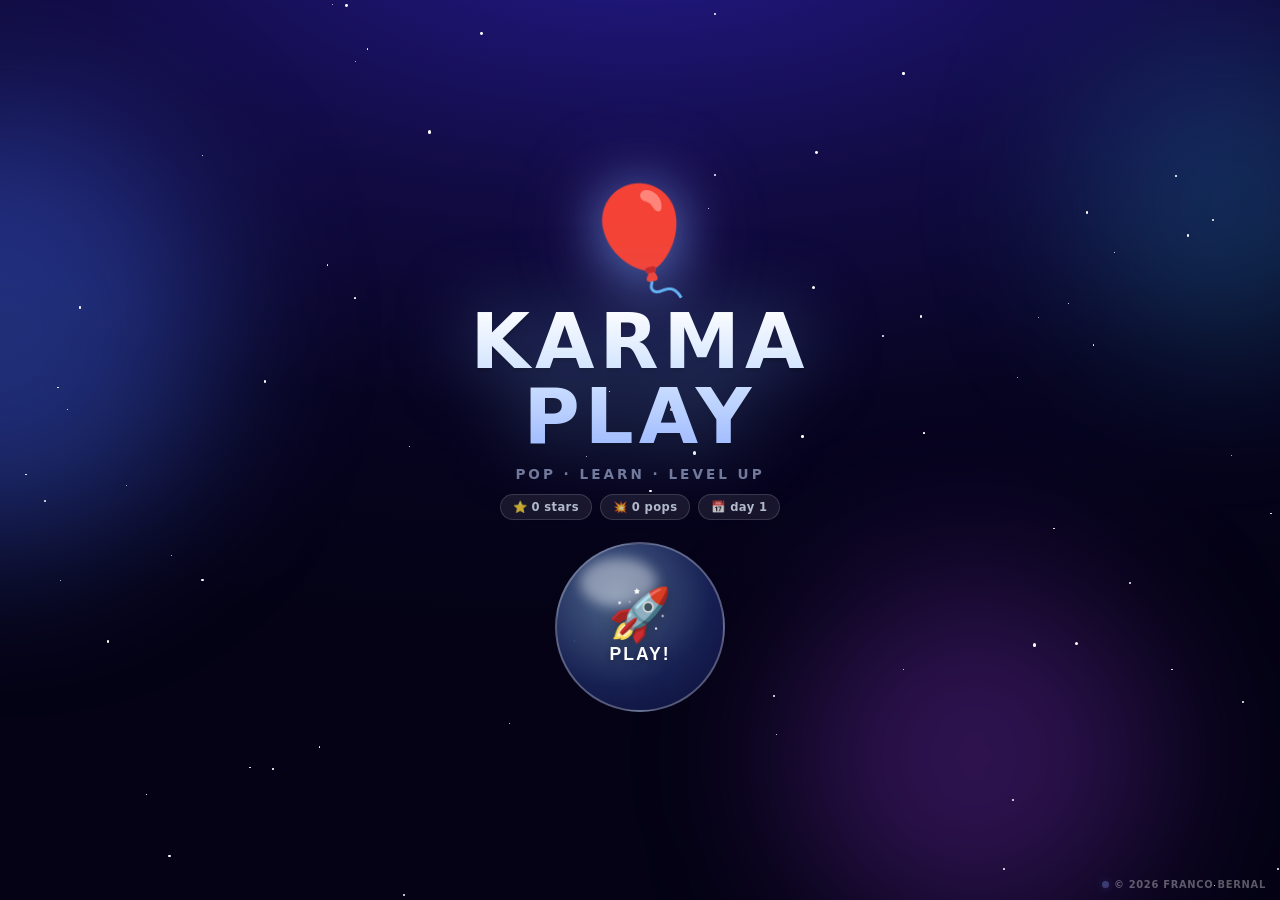
<file: index.html>
<!DOCTYPE html>
<html lang="en">
<head>
<meta charset="UTF-8">
<meta name="viewport" content="width=device-width,initial-scale=1.0,user-scalable=no,viewport-fit=cover">
<title>Karma Play · Free Toddler Learning Game</title>
<meta name="description" content="Free offline balloon game for kids. Pop, learn letters and numbers, level up. No ads. No tracking. Works on phones and tablets.">
<meta name="theme-color" content="#07071a">
<meta name="apple-mobile-web-app-capable" content="yes">
<meta name="mobile-web-app-capable" content="yes">
<meta name="apple-mobile-web-app-status-bar-style" content="black-translucent">
<meta name="apple-mobile-web-app-title" content="Karma Play">
<meta name="application-name" content="Karma Play">
<meta name="robots" content="index,follow">
<meta name="referrer" content="no-referrer">
<meta http-equiv="Content-Security-Policy" content="default-src 'self'; script-src 'self' 'unsafe-inline'; style-src 'self' 'unsafe-inline'; img-src 'self' data:; media-src 'self'; connect-src 'self'; font-src 'self' data:; object-src 'none'; base-uri 'none'; form-action 'none'">
<meta property="og:type" content="website">
<meta property="og:url" content="https://karmaplay.francobernal.ca/">
<meta property="og:title" content="Karma Play · Free Toddler Learning Game">
<meta property="og:description" content="Free offline balloon game for kids. Pop, learn, level up. No ads. No tracking.">
<meta property="og:image" content="https://karmaplay.francobernal.ca/og-card.jpg">
<meta property="og:image:width" content="1200">
<meta property="og:image:height" content="630">
<meta property="og:image:alt" content="Karma Play · free offline toddler learning game">
<meta name="twitter:card" content="summary_large_image">
<meta name="twitter:title" content="Karma Play · Free Toddler Learning Game">
<meta name="twitter:description" content="Free offline balloon game for kids. Pop, learn, level up. No ads. No tracking.">
<meta name="twitter:image" content="https://karmaplay.francobernal.ca/og-card.jpg">
<link rel="manifest" href="manifest.webmanifest">
<link rel="icon" href="icon.svg" type="image/svg+xml">
<link rel="apple-touch-icon" href="icon.svg">
<style>
*{margin:0;padding:0;box-sizing:border-box;
  -webkit-tap-highlight-color:transparent;
  touch-action:manipulation;
  user-select:none;-webkit-user-select:none}
html,body{
  width:100vw;height:100dvh;
  overflow:hidden;background:#07071a;
  font-family:system-ui,-apple-system,'Segoe UI',sans-serif;
  overscroll-behavior:none}
.scr{position:absolute;inset:0;display:flex;
  flex-direction:column;align-items:center;justify-content:center}
.scr.hide{display:none!important}

@keyframes auroraDrift{
  0%  {transform:translate3d(-6%,-4%,0) scale(1.05) rotate(0deg)}
  50% {transform:translate3d(6%,5%,0)   scale(1.18) rotate(8deg)}
  100%{transform:translate3d(-6%,-4%,0) scale(1.05) rotate(0deg)}}

/* WELCOME */
#sWelcome{
  background:radial-gradient(ellipse 120% 80% at 50% -10%,#241a8c 0%,#120c46 38%,#070421 70%,#040214 100%);
  gap:12px;padding:24px;overflow:hidden}
#wBg{position:absolute;inset:0;pointer-events:none;overflow:hidden;z-index:1}
.wStar{position:absolute;background:#fff;border-radius:50%;
  animation:stTwink ease-in-out infinite}
@keyframes stTwink{
  0%,100%{opacity:.06;transform:scale(1)}
  50%{opacity:1;transform:scale(1.6)}}
.wOrb{position:absolute;border-radius:50%;filter:blur(80px);
  mix-blend-mode:screen;
  animation:orbPulse ease-in-out infinite alternate,auroraDrift ease-in-out infinite}
@keyframes orbPulse{
  0%{opacity:.30;transform:scale(1)}
  100%{opacity:.58;transform:scale(1.22)}}
.wSpk{position:absolute;color:#fff;pointer-events:none;
  font-size:9px;opacity:0;animation:spkFloat linear infinite}
@keyframes spkFloat{
  0%{opacity:0;transform:translateY(20px) scale(.4)}
  12%{opacity:.9}88%{opacity:.5}
  100%{opacity:0;transform:translateY(-90px) scale(1)}}
#wIco{z-index:3;font-size:clamp(4rem,14vw,6.5rem);line-height:1;
  animation:icoBob 2.8s ease-in-out infinite;
  filter:drop-shadow(0 8px 26px rgba(120,180,255,.55))
         drop-shadow(0 0 40px rgba(150,120,255,.4))}
@keyframes icoBob{
  0%,100%{transform:translateY(0) rotate(-4deg)}
  50%{transform:translateY(-18px) rotate(4deg)}}
#wTitle{
  z-index:3;position:relative;
  font-size:clamp(2.6rem,11vw,4.8rem);
  font-weight:900;text-align:center;
  line-height:.98;letter-spacing:5px;
  background:linear-gradient(180deg,#ffffff 0%,#cfe2ff 48%,#9db8ff 100%);
  -webkit-background-clip:text;background-clip:text;
  -webkit-text-fill-color:transparent;color:#fff;
  filter:drop-shadow(0 0 38px rgba(120,180,255,.5))
         drop-shadow(0 4px 0 rgba(0,0,0,.25));
  animation:titleFloat 5s ease-in-out infinite}
@keyframes titleFloat{
  0%,100%{filter:drop-shadow(0 0 38px rgba(120,180,255,.5)) drop-shadow(0 4px 0 rgba(0,0,0,.25))}
  50%{filter:drop-shadow(0 0 72px rgba(150,200,255,.85)) drop-shadow(0 4px 0 rgba(0,0,0,.25))}}
#wTitle::after{
  content:'';position:absolute;inset:0;
  background:linear-gradient(105deg,transparent 38%,rgba(255,255,255,.55) 50%,transparent 62%);
  -webkit-background-clip:text;background-clip:text;
  -webkit-text-fill-color:transparent;
  mix-blend-mode:screen;
  animation:titleSweep 4.5s ease-in-out infinite;
  pointer-events:none}
@keyframes titleSweep{
  0%,72%{transform:translateX(-130%)}
  86%,100%{transform:translateX(130%)}}
#wSub{
  z-index:3;color:rgba(200,215,255,.55);
  font-size:clamp(.65rem,2.3vw,.85rem);
  font-weight:700;letter-spacing:3px;text-transform:uppercase}
#wMeta{
  z-index:3;display:flex;gap:8px;flex-wrap:wrap;justify-content:center;
  max-width:min(92vw,360px)}
.wChip{
  background:rgba(255,255,255,.08);border:1px solid rgba(255,255,255,.14);
  border-radius:999px;padding:5px 12px;
  font-size:clamp(.58rem,2vw,.72rem);font-weight:800;color:rgba(230,240,255,.75);
  letter-spacing:.4px}
#wPlay{
  z-index:3;margin-top:10px;position:relative;
  width:clamp(124px,33vw,170px);height:clamp(124px,33vw,170px);
  border-radius:50%;
  background:radial-gradient(circle at 36% 30%,rgba(150,200,255,.5),rgba(70,110,240,.28) 60%,rgba(40,60,180,.2));
  border:2.5px solid rgba(255,255,255,.28);
  backdrop-filter:blur(18px);-webkit-backdrop-filter:blur(18px);
  display:flex;flex-direction:column;
  align-items:center;justify-content:center;
  gap:4px;cursor:pointer;overflow:hidden;
  animation:playPulse 2.6s ease-in-out infinite;
  transition:transform .14s cubic-bezier(.34,1.56,.64,1)}
#wPlay::before{
  content:'';position:absolute;top:8%;left:14%;
  width:46%;height:30%;border-radius:50%;
  background:rgba(255,255,255,.4);filter:blur(6px);
  pointer-events:none}
#wPlay:active{transform:scale(.84)}
@keyframes playPulse{
  0%,100%{box-shadow:0 10px 40px rgba(80,130,255,.3),
                     0 0 0 0 rgba(120,170,255,.45),
                     inset 0 -8px 22px rgba(20,40,120,.4)}
  50%{box-shadow:0 14px 54px rgba(100,150,255,.5),
                 0 0 0 26px rgba(120,170,255,0),
                 inset 0 -8px 22px rgba(20,40,120,.4)}}
.wPIco{font-size:clamp(2rem,7.5vw,3.2rem);line-height:1;
  filter:drop-shadow(0 3px 8px rgba(0,0,0,.3))}
.wPLbl{font-size:clamp(.82rem,3vw,1.1rem);font-weight:900;
  color:#fff;letter-spacing:2px;
  text-shadow:0 2px 6px rgba(0,0,0,.35)}
.kvgMark{
  position:absolute;
  bottom:max(10px,env(safe-area-inset-bottom,10px));
  right:14px;z-index:10;
  display:flex;align-items:center;gap:5px;opacity:.34;
  pointer-events:none}
.kvgMark .dot{
  width:7px;height:7px;border-radius:50%;
  background:linear-gradient(135deg,#6ab8ff,#a78bfa);
  box-shadow:0 0 8px rgba(120,160,255,.6);
  flex-shrink:0}
.kvgMark .txt{
  font-size:clamp(.48rem,1.4vw,.62rem);font-weight:700;
  color:#fff;letter-spacing:.7px;text-transform:uppercase}

/* THEMES — equal premium world portals */
#sThemes{
  background:radial-gradient(ellipse 120% 90% at 50% 12%,#341463 0%,#180a3e 46%,#0a0524 74%,#05030f 100%);
  gap:12px;padding:14px 16px 18px;
  padding-top:max(14px,env(safe-area-inset-top,14px));
  padding-bottom:max(18px,env(safe-area-inset-bottom,18px));
  z-index:90;overflow:hidden;justify-content:flex-start}
#sThemes::before{
  content:'';position:absolute;inset:-20%;z-index:0;
  background:
    radial-gradient(circle at 22% 28%,rgba(170,90,255,.22),transparent 42%),
    radial-gradient(circle at 78% 72%,rgba(80,160,255,.18),transparent 46%);
  animation:auroraDrift 14s ease-in-out infinite;
  pointer-events:none}
#tHdr{
  z-index:2;margin-top:4px;
  font-size:clamp(1.1rem,4.4vw,1.65rem);font-weight:900;
  color:#fff;letter-spacing:.5px;
  text-shadow:0 0 30px rgba(200,150,255,.6),0 2px 0 rgba(0,0,0,.3)}
#tSub{
  z-index:2;font-size:clamp(.6rem,2vw,.76rem);font-weight:700;
  color:rgba(220,210,255,.55);letter-spacing:.5px;margin-top:-4px;margin-bottom:2px}
#tGrid{
  z-index:2;
  display:grid;grid-template-columns:1fr 1fr;
  gap:11px;width:min(100%,400px);
  flex:0 0 auto}
.tCard{
  border:none;border-radius:22px;cursor:pointer;
  display:flex;flex-direction:column;
  align-items:stretch;justify-content:stretch;
  padding:0;min-height:clamp(124px,30vw,152px);height:100%;
  position:relative;overflow:hidden;
  box-shadow:0 8px 0 rgba(0,0,0,.30),
             0 16px 32px rgba(0,0,0,.38),
             inset 0 1px 0 rgba(255,255,255,.28);
  transition:transform .14s cubic-bezier(.34,1.56,.64,1)}
.tCard::after{
  content:'';position:absolute;top:0;left:0;right:0;height:42%;
  background:linear-gradient(180deg,rgba(255,255,255,.30),rgba(255,255,255,0));
  border-radius:inherit;pointer-events:none;z-index:3}
.tCard::before{
  content:'';position:absolute;inset:0;border-radius:inherit;
  box-shadow:inset 0 -16px 28px rgba(0,0,0,.32);
  pointer-events:none;z-index:3}
.tCard:active{
  transform:translateY(7px) scale(.94);
  box-shadow:0 2px 0 rgba(0,0,0,.30),inset 0 1px 0 rgba(255,255,255,.25)}
.tScene{
  position:relative;flex:1 1 auto;min-height:78px;
  display:flex;align-items:center;justify-content:center;
  overflow:hidden;z-index:1}
.tSky{position:absolute;inset:0;pointer-events:none}
.tGround{
  position:absolute;left:-8%;right:-8%;bottom:-2%;height:38%;
  border-radius:50% 50% 0 0 / 28% 28% 0 0;
  opacity:.55;pointer-events:none;z-index:1}
.tHero{
  position:relative;z-index:2;line-height:1;
  font-size:clamp(2.55rem,9.5vw,3.35rem);
  filter:drop-shadow(0 6px 10px rgba(0,0,0,.4));
  animation:heroBob 2.8s ease-in-out infinite}
@keyframes heroBob{
  0%,100%{transform:translateY(0) scale(1)}
  50%{transform:translateY(-6px) scale(1.04)}}
.tDeco{
  position:absolute;z-index:1;line-height:1;pointer-events:none;
  filter:drop-shadow(0 2px 4px rgba(0,0,0,.25));
  opacity:.82}
.tDeco.d1{left:8%;bottom:18%;font-size:clamp(1rem,3.6vw,1.35rem);animation:decoFloat 3.2s ease-in-out infinite}
.tDeco.d2{right:10%;top:14%;font-size:clamp(.85rem,3vw,1.15rem);animation:decoFloat 3.8s ease-in-out infinite reverse}
.tDeco.d3{left:14%;top:16%;font-size:clamp(.75rem,2.6vw,1rem);opacity:.7;animation:decoFloat 4.2s ease-in-out infinite}
@keyframes decoFloat{
  0%,100%{transform:translateY(0)}
  50%{transform:translateY(-5px)}}
.tSpark{
  position:absolute;width:5px;height:5px;border-radius:50%;
  background:#fff;opacity:.55;z-index:1;pointer-events:none;
  box-shadow:0 0 8px rgba(255,255,255,.8);
  animation:spkTw 2.4s ease-in-out infinite}
@keyframes spkTw{0%,100%{opacity:.2;transform:scale(.7)}50%{opacity:.9;transform:scale(1.2)}}
.tMeta{
  position:relative;z-index:4;
  padding:7px 8px 11px;text-align:center;
  background:linear-gradient(180deg,rgba(0,0,0,0),rgba(0,0,0,.34) 40%,rgba(0,0,0,.46))}
.tLbl{display:block;font-size:clamp(.68rem,2.35vw,.86rem);font-weight:900;
  color:#fff;letter-spacing:.6px;
  text-transform:uppercase;text-shadow:0 2px 4px rgba(0,0,0,.45)}
.tTag{display:block;margin-top:2px;
  font-size:clamp(.52rem,1.7vw,.64rem);font-weight:700;
  color:rgba(255,255,255,.78);letter-spacing:.35px}
/* equal cards — no wide outlier */
.tCard[data-t=dino]    {background:linear-gradient(165deg,#7ed957 0%,#3fa84a 38%,#1B5E20 78%,#0d3012 100%)}
.tCard[data-t=dino] .tSky{background:radial-gradient(ellipse 90% 70% at 50% 20%,rgba(255,236,150,.35),transparent 60%)}
.tCard[data-t=dino] .tGround{background:linear-gradient(180deg,#5d4037,#2e7d32)}
.tCard[data-t=cars]    {background:linear-gradient(165deg,#ff7a6e 0%,#e53935 40%,#B71C1C 78%,#4a0808 100%)}
.tCard[data-t=cars] .tSky{background:radial-gradient(ellipse 90% 70% at 70% 10%,rgba(255,220,120,.3),transparent 55%)}
.tCard[data-t=cars] .tGround{background:linear-gradient(180deg,#455a64,#263238);height:30%;border-radius:0}
.tCard[data-t=ocean]   {background:linear-gradient(165deg,#5ef0ff 0%,#26c6da 36%,#00838F 72%,#01353a 100%)}
.tCard[data-t=ocean] .tSky{background:radial-gradient(ellipse 100% 80% at 40% 0%,rgba(180,245,255,.4),transparent 60%)}
.tCard[data-t=ocean] .tGround{background:linear-gradient(180deg,#26c6da,#006064);height:42%;opacity:.5}
.tCard[data-t=robot]   {background:linear-gradient(165deg,#64b5f6 0%,#1e88e5 40%,#0D47A1 78%,#041428 100%)}
.tCard[data-t=robot] .tSky{background:radial-gradient(ellipse 80% 60% at 60% 15%,rgba(120,220,255,.35),transparent 55%)}
.tCard[data-t=robot] .tGround{background:linear-gradient(180deg,#546e7a,#263238);height:28%;border-radius:0;opacity:.6}
.tCard[data-t=space]   {background:linear-gradient(165deg,#9fa8da 0%,#5c6bc0 38%,#1a237e 78%,#05051a 100%)}
.tCard[data-t=space] .tSky{background:radial-gradient(circle at 30% 30%,rgba(255,255,255,.2),transparent 40%),radial-gradient(circle at 75% 20%,rgba(180,140,255,.25),transparent 35%)}
.tCard[data-t=space] .tGround{background:radial-gradient(ellipse at 50% 0%,#5c6bc0,transparent 70%);height:45%;opacity:.35}
.tCard[data-t=fantasy] {background:linear-gradient(165deg,#e1bee7 0%,#ce93d8 32%,#8e24aa 70%,#4A148C 100%)}
.tCard[data-t=fantasy] .tSky{background:radial-gradient(ellipse 90% 70% at 50% 10%,rgba(255,200,255,.35),transparent 55%)}
.tCard[data-t=fantasy] .tGround{background:linear-gradient(180deg,#ab47bc,#4A148C);opacity:.45}
.btnBack{
  z-index:2;
  font-size:clamp(.7rem,2.5vw,.9rem);font-weight:800;
  background:rgba(255,255,255,.12);
  border:1.5px solid rgba(255,255,255,.22);
  color:#fff;padding:11px 30px;border-radius:50px;
  cursor:pointer;
  backdrop-filter:blur(10px);-webkit-backdrop-filter:blur(10px);
  box-shadow:0 4px 0 rgba(0,0,0,.22);
  transition:transform .12s cubic-bezier(.34,1.56,.64,1)}
.btnBack:active{transform:scale(.88)}
.rowBtns{z-index:2;display:flex;gap:10px;flex-wrap:wrap;justify-content:center;margin-top:4px}

/* GAME */
#sGame{z-index:80}
#gBg{position:absolute;inset:0;z-index:0;overflow:hidden;
  transition:background 1.2s;contain:strict}
#gBg::before{
  content:'';position:absolute;inset:-25%;z-index:0;
  background:
    radial-gradient(circle at 28% 22%,rgba(255,255,255,.10),transparent 40%),
    radial-gradient(circle at 74% 70%,rgba(255,255,255,.07),transparent 44%);
  animation:auroraDrift 18s ease-in-out infinite;
  pointer-events:none}
/* world horizon / floor personality */
#gBg::after{
  content:'';position:absolute;left:0;right:0;bottom:0;z-index:1;
  height:22%;pointer-events:none;opacity:.55}
#gBg.w-dino::after{background:linear-gradient(180deg,transparent,rgba(46,125,50,.45) 30%,rgba(27,94,32,.7));
  clip-path:ellipse(120% 100% at 50% 100%)}
#gBg.w-cars::after{background:linear-gradient(180deg,transparent 10%,rgba(55,65,70,.55) 40%,rgba(30,30,35,.8));
  height:18%;
  background-image:repeating-linear-gradient(90deg,transparent 0 28px,rgba(255,220,80,.35) 28px 34px,transparent 34px 62px),
    linear-gradient(180deg,transparent 20%,rgba(40,44,48,.75) 45%,rgba(20,22,26,.9))}
#gBg.w-ocean::after{background:linear-gradient(180deg,transparent,rgba(0,150,170,.35) 35%,rgba(0,80,100,.65));
  height:28%;clip-path:ellipse(130% 100% at 50% 100%)}
#gBg.w-robot::after{background:linear-gradient(180deg,transparent,rgba(30,80,160,.4) 40%,rgba(10,30,70,.7));
  height:16%}
#gBg.w-space::after{background:radial-gradient(ellipse 90% 80% at 50% 100%,rgba(90,100,180,.45),transparent 70%);
  height:30%}
#gBg.w-fantasy::after{background:linear-gradient(180deg,transparent,rgba(140,60,180,.4) 40%,rgba(70,20,120,.65));
  height:24%;clip-path:ellipse(120% 100% at 50% 100%)}
.bgP{position:absolute;pointer-events:none;
  animation:bgFloat linear infinite;opacity:0;
  filter:drop-shadow(0 2px 5px rgba(0,0,0,.25))}
@keyframes bgFloat{
  0%{opacity:0;transform:translateY(110vh) rotate(0deg)}
  6%{opacity:.34}88%{opacity:.22}
  100%{opacity:0;transform:translateY(-6vh) rotate(440deg)}}
body.q-low .wOrb,#sGame.q-low #gBg::before{filter:none!important;animation:none!important;opacity:.35}
body.q-low .bgP{opacity:.2;animation-duration:18s!important}
body.q-low .hBtn,body.q-low .hPill,body.q-low #wPlay,body.q-low .btnBack{
  backdrop-filter:none!important;-webkit-backdrop-filter:none!important}

#hud{
  position:absolute;top:0;left:0;right:0;z-index:30;
  pointer-events:none;
  padding:8px 11px;
  padding-top:max(10px,env(safe-area-inset-top,10px))}
.hRow{display:flex;justify-content:space-between;align-items:center}
.hL,.hR{display:flex;align-items:center;gap:6px;pointer-events:auto}
.hBtn{
  width:40px;height:40px;border-radius:50%;border:none;
  background:rgba(12,12,38,.5);
  backdrop-filter:blur(18px) saturate(140%);
  -webkit-backdrop-filter:blur(18px) saturate(140%);
  border:1px solid rgba(255,255,255,.16);
  color:#fff;font-size:.92rem;cursor:pointer;
  display:flex;align-items:center;justify-content:center;
  box-shadow:0 3px 14px rgba(0,0,0,.4),inset 0 1px 0 rgba(255,255,255,.2);
  transition:transform .12s cubic-bezier(.34,1.56,.64,1)}
.hBtn:active{transform:scale(.78)}
.hPill{
  background:rgba(12,12,38,.5);
  backdrop-filter:blur(18px) saturate(140%);
  -webkit-backdrop-filter:blur(18px) saturate(140%);
  border:1px solid rgba(255,255,255,.16);
  border-radius:16px;padding:5px 13px;
  font-size:clamp(.62rem,2.1vw,.8rem);font-weight:800;
  color:#fff;display:flex;align-items:center;gap:3px;
  box-shadow:0 3px 12px rgba(0,0,0,.3),inset 0 1px 0 rgba(255,255,255,.2);
  white-space:nowrap;
  transition:transform .18s cubic-bezier(.34,1.56,.64,1)}
.hPill.bump{animation:pillBump .4s cubic-bezier(.34,1.56,.64,1)}
@keyframes pillBump{0%{transform:scale(1)}40%{transform:scale(1.22)}100%{transform:scale(1)}}
.hPill.pStr{
  background:linear-gradient(135deg,rgba(255,200,0,.96),rgba(255,110,0,.96));
  border-color:rgba(255,230,150,.5);
  box-shadow:0 3px 16px rgba(255,140,0,.45),inset 0 1px 0 rgba(255,255,255,.35);
  display:none}
.hPill.pStr.on{display:flex}
.hPill.pCmb{
  background:linear-gradient(135deg,rgba(210,60,255,.96),rgba(120,80,250,.96));
  border-color:rgba(230,180,255,.5);
  box-shadow:0 3px 16px rgba(170,80,255,.45),inset 0 1px 0 rgba(255,255,255,.35);
  display:none}
.hPill.pCmb.on{display:flex}
.hLvRow{display:flex;align-items:center;justify-content:center;gap:8px;margin-top:7px}
.hLvTxt{
  font-size:clamp(.55rem,1.8vw,.72rem);font-weight:800;
  color:rgba(255,255,255,.95);
  text-shadow:0 1px 5px rgba(0,0,0,.7)}
.hLvBar{
  width:clamp(80px,22vw,138px);height:9px;
  background:rgba(0,0,0,.32);border-radius:5px;overflow:hidden;
  border:1px solid rgba(255,255,255,.14);
  box-shadow:inset 0 1px 3px rgba(0,0,0,.4)}
.hLvFill{
  height:100%;border-radius:5px;position:relative;
  background:linear-gradient(90deg,#FFD93D,#FF8A3D,#FF5252);
  box-shadow:0 0 10px rgba(255,160,60,.6);
  transition:width .45s cubic-bezier(.25,.46,.45,.94);width:0%}
.hLvFill::after{
  content:'';position:absolute;inset:0;border-radius:5px;
  background:linear-gradient(90deg,transparent,rgba(255,255,255,.55),transparent);
  background-size:60% 100%;background-repeat:no-repeat;
  animation:barShimmer 2.2s linear infinite}
@keyframes barShimmer{0%{background-position:-60% 0}100%{background-position:160% 0}}

#mission{
  margin:8px auto 0;max-width:min(92vw,340px);
  pointer-events:none;display:none;
  background:rgba(12,12,38,.48);
  border:1px solid rgba(255,255,255,.16);
  border-radius:18px;padding:7px 14px;
  text-align:center;
  box-shadow:0 4px 16px rgba(0,0,0,.28),inset 0 1px 0 rgba(255,255,255,.16);
  backdrop-filter:blur(14px);-webkit-backdrop-filter:blur(14px)}
#mission.on{display:block}
#mission .mIco{font-size:1.05rem;margin-right:4px}
#mission .mTxt{
  font-size:clamp(.68rem,2.3vw,.86rem);font-weight:900;color:#fff;
  text-shadow:0 1px 4px rgba(0,0,0,.5)}
#mission.find{
  background:linear-gradient(135deg,rgba(80,140,255,.55),rgba(140,80,255,.5));
  border-color:rgba(200,220,255,.4);
  animation:mPulse 1.4s ease-in-out infinite}
@keyframes mPulse{
  0%,100%{box-shadow:0 4px 16px rgba(100,140,255,.3)}
  50%{box-shadow:0 4px 28px rgba(150,180,255,.65)}}

#gc{position:absolute;inset:0;z-index:10;contain:layout style size}
.rip{
  position:absolute;z-index:11;
  width:48px;height:48px;border-radius:50%;
  border:2.5px solid rgba(255,255,255,.55);
  box-shadow:0 0 14px rgba(255,255,255,.4);
  pointer-events:none;
  animation:ripAnim .55s cubic-bezier(.16,1,.3,1) forwards}
@keyframes ripAnim{
  0%{transform:translate(-50%,-50%) scale(.1);opacity:1}
  100%{transform:translate(-50%,-50%) scale(3.6);opacity:0}}
.bw{position:absolute;z-index:10;cursor:pointer;will-change:transform;touch-action:none}
.bw .bShell{transition:filter .2s,transform .12s;
  animation:balBreathe 3.4s ease-in-out infinite;
  transform-origin:50% 88%}
@keyframes balBreathe{
  0%,100%{transform:rotate(-2.2deg) scale(1,1)}
  50%{transform:rotate(2.2deg) scale(1.025,.985)}}
.bw.popped{animation:popAnim .32s cubic-bezier(.34,1.56,.64,1) forwards;pointer-events:none}
.bw.popped .bShell{animation:none}
@keyframes popAnim{
  0%{transform:scale(1);opacity:1}
  18%{transform:scale(1.55)}
  100%{transform:scale(0);opacity:0}}
.bw.gold .bShell{filter:drop-shadow(0 0 20px rgba(255,215,0,.95))}
.bw.power .bShell{filter:drop-shadow(0 0 18px rgba(120,220,255,.9))}
.bw.target .bShell{
  filter:drop-shadow(0 0 18px rgba(255,255,255,.95)) drop-shadow(0 0 8px rgba(120,200,255,.8));
  animation:targetPulse 1s ease-in-out infinite}
@keyframes targetPulse{
  0%,100%{transform:scale(1)}
  50%{transform:scale(1.08)}}
.bw.hint .bShell{
  animation:hintGlow 1s ease-in-out 2;
  filter:drop-shadow(0 0 22px rgba(255,255,255,.95))}
@keyframes hintGlow{
  0%,100%{transform:scale(1)}
  50%{transform:scale(1.14)}}
.bw.tut{z-index:40}
.bw.tut .bShell{animation:hintGlow 1.1s ease-in-out infinite;
  filter:drop-shadow(0 0 26px rgba(255,255,255,1))}
.tutTag{
  position:absolute;left:50%;bottom:-28px;transform:translateX(-50%);
  background:linear-gradient(135deg,#fff,#dfe8ff);
  color:#2a2a55;font-weight:900;font-size:.78rem;
  padding:5px 12px;border-radius:999px;white-space:nowrap;
  box-shadow:0 6px 18px rgba(0,0,0,.35);pointer-events:none}
.par{position:absolute;z-index:35;border-radius:3px;pointer-events:none;will-change:transform,opacity}
.lf{
  position:absolute;z-index:36;pointer-events:none;
  font-weight:900;color:#fff;
  text-shadow:0 2px 0 rgba(0,0,0,.3),0 0 16px rgba(255,220,120,.7);
  animation:lfAnim 1.3s cubic-bezier(.16,1,.3,1) forwards}
@keyframes lfAnim{
  0%{transform:translateY(0) scale(.35);opacity:0}
  8%{opacity:1;transform:translateY(-12px) scale(1.25)}
  50%{opacity:1;transform:translateY(-42px)}
  100%{opacity:0;transform:translateY(-94px)}}

#fbToast{
  position:absolute;top:36%;left:50%;
  transform:translate(-50%,-50%);
  z-index:55;pointer-events:none;display:none;text-align:center}
#fbToast.on{
  display:block;
  animation:toastAnim 1s cubic-bezier(.175,.885,.32,1.275) forwards}
@keyframes toastAnim{
  0%{transform:translate(-50%,-50%) scale(.08);opacity:0}
  12%{transform:translate(-50%,-50%) scale(1.3);opacity:1}
  55%{transform:translate(-50%,-50%) scale(1);opacity:1}
  100%{transform:translate(-50%,-65%) scale(.42);opacity:0}}
.fbIco{font-size:clamp(2.6rem,10vw,4rem);display:block;line-height:1;
  filter:drop-shadow(0 4px 12px rgba(0,0,0,.4))}
.fbTxt{
  font-size:clamp(1.1rem,4.2vw,1.9rem);font-weight:900;
  color:#fff;text-shadow:0 2px 0 rgba(0,0,0,.28),0 0 20px rgba(255,220,120,.6);
  display:block}

#lvBan{
  position:absolute;top:9%;left:50%;
  transform:translateX(-50%);
  z-index:56;pointer-events:none;
  display:none;white-space:nowrap;text-align:center}
#lvBan.on{
  display:block;
  animation:lvBanAnim 3.2s cubic-bezier(.175,.885,.32,1.275) forwards}
@keyframes lvBanAnim{
  0%{transform:translateX(-50%) scale(.2) translateY(40px);opacity:0}
  9%{transform:translateX(-50%) scale(1.1) translateY(0);opacity:1}
  74%{transform:translateX(-50%) scale(1) translateY(0);opacity:1}
  100%{transform:translateX(-50%) scale(.78) translateY(-35px);opacity:0}}
.lvBIn{
  background:linear-gradient(135deg,rgba(255,215,0,.98),rgba(255,120,0,.98));
  border-radius:28px;padding:13px 34px;
  border:1.5px solid rgba(255,235,160,.6);
  box-shadow:0 12px 46px rgba(255,140,0,.6),inset 0 1px 0 rgba(255,255,255,.4)}
.lvBT{
  font-size:clamp(1.1rem,4.2vw,1.9rem);font-weight:900;
  color:#fff;text-shadow:0 2px 0 rgba(0,0,0,.18)}
.lvBS{
  font-size:clamp(.58rem,2vw,.82rem);
  color:rgba(255,255,255,.96);font-weight:800;letter-spacing:.5px}

#fxSlow{
  position:absolute;inset:0;z-index:12;pointer-events:none;display:none;
  background:radial-gradient(circle at 50% 40%,rgba(120,220,255,.12),transparent 60%);
  box-shadow:inset 0 0 80px rgba(80,180,255,.18)}
#fxSlow.on{display:block}
#shakeRoot{position:absolute;inset:0}

#pauseOv{
  position:absolute;inset:0;z-index:85;
  display:none;align-items:center;justify-content:center;
  background:rgba(6,6,24,.66);backdrop-filter:blur(16px);
  -webkit-backdrop-filter:blur(16px)}
#pauseOv.show{display:flex}
.pCard{
  background:linear-gradient(180deg,#ffffff,#f1f4ff);
  border-radius:32px;
  padding:26px 34px;text-align:center;max-width:min(92vw,320px);
  box-shadow:0 18px 56px rgba(0,0,0,.4),inset 0 1px 0 rgba(255,255,255,.9);
  animation:pCardIn .34s cubic-bezier(.34,1.56,.64,1)}
@keyframes pCardIn{0%{transform:scale(.2);opacity:0}100%{transform:scale(1);opacity:1}}
.pTitle{font-size:1.22rem;font-weight:900;color:#3a3a5a;margin-bottom:10px}
.pHint{font-size:.72rem;font-weight:700;color:#7a7a9a;margin-bottom:16px;line-height:1.35}
.pBtns{display:flex;flex-direction:column;gap:10px;align-items:center}
.pBtn{
  width:180px;padding:13px 16px;border:none;border-radius:22px;
  font-size:.92rem;font-weight:900;cursor:pointer;color:#fff;
  box-shadow:0 6px 0 rgba(0,0,0,.16),inset 0 1px 0 rgba(255,255,255,.35);
  display:flex;align-items:center;justify-content:center;gap:7px;
  transition:transform .1s}
.pBtn:active{transform:translateY(6px);box-shadow:0 1px 0 rgba(0,0,0,.16)}
.pResume{background:linear-gradient(135deg,#6fd47a,#388E3C)}
.pHome{background:linear-gradient(135deg,#56b0f7,#1565C0)}
.pToggle{background:linear-gradient(135deg,#a78bfa,#6d28d9)}

#kvgGame{
  position:absolute;
  bottom:max(10px,env(safe-area-inset-bottom,10px));
  left:13px;z-index:40;
  display:flex;align-items:center;gap:5px;
  opacity:.26;pointer-events:none}

@media(max-height:560px){
  #wTitle{font-size:2rem}
  #wPlay{width:92px;height:92px}
  .hBtn{width:34px;height:34px;font-size:.8rem}
  #wMeta{display:none}}
@media(prefers-reduced-motion:reduce){
  *,*::before,*::after{
    animation-duration:.001ms!important;
    animation-iteration-count:1!important;
    transition-duration:.001ms!important}
  .wOrb,#gBg::before,#sThemes::before,#wTitle,#wTitle::after,
  .hLvFill::after,.bgP,#mission.find{animation:none!important}
  .bgP{opacity:.25}
}

</style>
</head>
<body>


<!-- WELCOME -->
<div class="scr" id="sWelcome">
  <div id="wBg"></div>
  <div id="wIco">🎈</div>
  <div id="wTitle">KARMA<br>PLAY</div>
  <div id="wSub">Pop · Learn · Level Up</div>
  <div id="wMeta">
    <span class="wChip" id="wStars">⭐ 0 stars</span>
    <span class="wChip" id="wPops">💥 0 pops</span>
    <span class="wChip" id="wDay">📅 day 1</span>
  </div>
  <button id="wPlay" type="button" aria-label="Play">
    <span class="wPIco">🚀</span>
    <span class="wPLbl">PLAY!</span>
  </button>
  <div class="kvgMark">
    <div class="dot"></div>
    <span class="txt">© 2026 Franco Bernal</span>
  </div>
</div>

<!-- THEMES -->
<div class="scr hide" id="sThemes">
  <div id="tHdr">Choose Your World!</div>
  <div id="tSub">Pick a portal · Pop · Learn · Level up</div>
  <div id="tGrid">
    <button class="tCard" data-t="dino" type="button">
      <div class="tScene" aria-hidden="true">
        <div class="tSky"></div><div class="tGround"></div>
        <span class="tDeco d3">🌿</span><span class="tDeco d2">🌋</span><span class="tDeco d1">🌴</span>
        <span class="tSpark" style="left:22%;top:28%"></span>
        <span class="tHero">🦖</span>
      </div>
      <div class="tMeta"><span class="tLbl">Dino World</span><span class="tTag">Roar · Count · Explore</span></div>
    </button>
    <button class="tCard" data-t="cars" type="button">
      <div class="tScene" aria-hidden="true">
        <div class="tSky"></div><div class="tGround"></div>
        <span class="tDeco d3">🏁</span><span class="tDeco d2">⚡</span><span class="tDeco d1">🔧</span>
        <span class="tSpark" style="left:70%;top:24%"></span>
        <span class="tHero">🏎️</span>
      </div>
      <div class="tMeta"><span class="tLbl">Car World</span><span class="tTag">Speed · Colors · Zoom</span></div>
    </button>
    <button class="tCard" data-t="ocean" type="button">
      <div class="tScene" aria-hidden="true">
        <div class="tSky"></div><div class="tGround"></div>
        <span class="tDeco d3">🐚</span><span class="tDeco d2">⭐</span><span class="tDeco d1">🐠</span>
        <span class="tSpark" style="left:30%;top:20%"></span>
        <span class="tHero">🐳</span>
      </div>
      <div class="tMeta"><span class="tLbl">Ocean</span><span class="tTag">Swim · Letters · Bubbles</span></div>
    </button>
    <button class="tCard" data-t="robot" type="button">
      <div class="tScene" aria-hidden="true">
        <div class="tSky"></div><div class="tGround"></div>
        <span class="tDeco d3">⚙️</span><span class="tDeco d2">💡</span><span class="tDeco d1">📡</span>
        <span class="tSpark" style="left:62%;top:30%"></span>
        <span class="tHero">🤖</span>
      </div>
      <div class="tMeta"><span class="tLbl">Robot</span><span class="tTag">Beep · Shapes · Build</span></div>
    </button>
    <button class="tCard" data-t="space" type="button">
      <div class="tScene" aria-hidden="true">
        <div class="tSky"></div><div class="tGround"></div>
        <span class="tDeco d3">🪐</span><span class="tDeco d2">⭐</span><span class="tDeco d1">☄️</span>
        <span class="tSpark" style="left:18%;top:36%"></span>
        <span class="tSpark" style="left:78%;top:18%;animation-delay:.6s"></span>
        <span class="tHero">🚀</span>
      </div>
      <div class="tMeta"><span class="tLbl">Space</span><span class="tTag">Blast · Numbers · Stars</span></div>
    </button>
    <button class="tCard" data-t="fantasy" type="button">
      <div class="tScene" aria-hidden="true">
        <div class="tSky"></div><div class="tGround"></div>
        <span class="tDeco d3">🏰</span><span class="tDeco d2">✨</span><span class="tDeco d1">🦋</span>
        <span class="tSpark" style="left:25%;top:22%"></span>
        <span class="tSpark" style="left:72%;top:32%;animation-delay:.4s"></span>
        <span class="tHero">🦄</span>
      </div>
      <div class="tMeta"><span class="tLbl">Fantasy</span><span class="tTag">Magic · Words · Wonder</span></div>
    </button>
  </div>
  <div class="rowBtns">
    <button class="btnBack" type="button" id="bThemesBack">← Back</button>
  </div>
  <div class="kvgMark"><div class="dot"></div><span class="txt">© 2026 Franco Bernal</span></div>
</div>

<!-- GAME -->
<div class="scr hide" id="sGame">
  <div id="shakeRoot">
    <div id="gBg"></div>
    <div id="fxSlow"></div>
    <div id="hud">
      <div class="hRow">
        <div class="hL">
          <button class="hBtn" id="pauseBtn" type="button" aria-label="Pause">⏸️</button>
          <button class="hBtn" id="homeBtn" type="button" aria-label="Home">🏠</button>
        </div>
        <div style="display:flex;align-items:center;gap:5px">
          <div class="hPill" id="scPill">⭐ <span id="scV">0</span></div>
          <div class="hPill pStr" id="strPill">🔥 <span id="strV">0</span></div>
          <div class="hPill pCmb" id="cmbPill">✨ <span id="cmbV">x2</span></div>
        </div>
        <div class="hR">
          <button class="hBtn" id="musBtn" type="button" aria-label="Music">🎵</button>
        </div>
      </div>
      <div class="hLvRow">
        <span class="hLvTxt" id="lvTxt">Level 1</span>
        <div class="hLvBar"><div class="hLvFill" id="lvFill"></div></div>
        <span class="hLvTxt" id="lvGoal"></span>
      </div>
      <div id="mission"><span class="mIco" id="mIco">🎯</span><span class="mTxt" id="mTxt">Pop balloons!</span></div>
    </div>
    <div id="gc"></div>
    <div id="fbToast">
      <span class="fbIco" id="fbIco">🎉</span>
      <span class="fbTxt" id="fbTxt">WOW!</span>
    </div>
    <div id="lvBan">
      <div class="lvBIn">
        <div class="lvBT" id="lvBT">⭐ Level 2!</div>
        <div class="lvBS" id="lvBS">AMAZING!</div>
      </div>
    </div>
    <div id="pauseOv">
      <div class="pCard">
        <div class="pTitle">⏸️ Paused</div>
        <div class="pHint" id="pStats">Take a breath. Progress is saved on this device only.</div>
        <div class="pBtns">
          <button class="pBtn pResume" id="pResumeBtn" type="button">▶️ Resume</button>
          <button class="pBtn pToggle" id="pSpeechBtn" type="button">🗣️ Voice: On</button>
          <button class="pBtn pHome" id="pHomeBtn" type="button">🏠 Home</button>
        </div>
      </div>
    </div>
    <div id="kvgGame" class="kvgMark"><div class="dot"></div><span class="txt">© 2026 Franco Bernal</span></div>
  </div>
</div>

<script>
'use strict';
/* ════════════════════════════════════════════════════
   KARMA PLAY · Level 2 — Product-ready free kids game
   © 2026 Franco Bernal · Proprietary. Free to play.
   No ads. No tracking. No network for gameplay.
   All progress stays on this device.
════════════════════════════════════════════════════ */
const VERSION = '2.2.3';
// Bump when re-rendering the neural voice pack so clients skip stale HTTP cache
const VOICE_PACK = 'jenny-happy1';
const STORE_KEY = 'kvg_os3';

// ── THEMES ─────────────────────────────────────────
const THEMES = {
  dino: {
    bg:'radial-gradient(ellipse 130% 90% at 50% 0%,#1B5E20 0%,#2E7D32 24%,#103a13 56%,#040d05 100%)',
    parts:['🦖','🦕','🌿','🥚','🦴','🌋','🐊','🌴'],
    cols:['#66BB6A','#A5D6A7','#FFD54F','#FF8A65','#81C784','#DCEDC8','#AED581'],
    acc:'#FFD54F', mood:[196,220,247,294,330,370,392,440,494], tempo:500
  },
  cars: {
    bg:'radial-gradient(ellipse 130% 90% at 50% 0%,#B71C1C 0%,#C62828 24%,#5a0d0d 56%,#160303 100%)',
    parts:['🚗','🏎️','🚕','🚙','⚡','🏁','🔧','🛣️'],
    cols:['#EF5350','#FF8A65','#FFD740','#64B5F6','#EF9A9A','#FFCC80','#FF7043'],
    acc:'#FFD740', mood:[220,247,294,330,392,440,494,523,587], tempo:420
  },
  ocean: {
    bg:'radial-gradient(ellipse 130% 90% at 50% 0%,#006064 0%,#00838F 24%,#013e49 56%,#021018 100%)',
    parts:['🐳','🐬','🐠','⭐','🦀','🐙','🐡','🌊','🐚'],
    cols:['#4DD0E1','#80DEEA','#26C6DA','#FFD54F','#FF8A65','#B2DFDB','#4DB6AC'],
    acc:'#80DEEA', mood:[262,294,330,392,440,494,523,587,659], tempo:560
  },
  robot: {
    bg:'radial-gradient(ellipse 130% 90% at 50% 0%,#0D47A1 0%,#1565C0 24%,#06163a 56%,#020510 100%)',
    parts:['🤖','⚙️','🔩','💡','🔋','📡','🛸','🔌'],
    cols:['#42A5F5','#4FC3F7','#80DEEA','#B0BEC5','#90CAF9','#E1F5FE','#29B6F6'],
    acc:'#80DEEA', mood:[174,196,220,261,294,330,392,440], tempo:390
  },
  fantasy: {
    bg:'radial-gradient(ellipse 130% 90% at 50% 0%,#4A148C 0%,#6A1B9A 24%,#2a0747 56%,#0a0118 100%)',
    parts:['🦄','🧚','🏰','🌟','🌙','✨','🦋','🌈','💫','🌸'],
    cols:['#CE93D8','#F48FB1','#B39DDB','#FFD740','#80DEEA','#FFCC80','#A78BFA'],
    acc:'#FFD740', mood:[261,294,330,349,392,440,523,587,659], tempo:510
  },
  space: {
    bg:'radial-gradient(ellipse 130% 90% at 50% 0%,#1a237e 0%,#283593 24%,#0d1238 56%,#02020c 100%)',
    parts:['🚀','🪐','⭐','🌙','👽','🛰️','☄️','🌌','✨'],
    cols:['#7986CB','#9FA8DA','#80DEEA','#FFD740','#F48FB1','#B39DDB','#64B5F6'],
    acc:'#80DEEA', mood:[196,233,262,311,349,392,466,523], tempo:470
  }
};

// ── EDUCATIONAL CONTENT ────────────────────────────
const ALPHA = 'ABCDEFGHIJKLMNOPQRSTUVWXYZ'.split('');
const NUMS  = ['1','2','3','4','5','6','7','8','9','10'];
const SHAPES = [
  {sym:'△', name:'triangle'}, {sym:'○', name:'circle'},
  {sym:'□', name:'square'}, {sym:'◇', name:'diamond'},
  {sym:'★', name:'star'}, {sym:'♥', name:'heart'}
];
const ANIMALS = ['🐶','🐱','🐰','🐻','🐼','🦁','🐯','🐮','🐷','🐵',
                 '🦊','🐸','🐧','🦆','🐴','🐔','🦒','🐘','🦓','🐨'];
const COLORS = [
  {name:'red', hex:'#EF5350'}, {name:'blue', hex:'#42A5F5'},
  {name:'green', hex:'#66BB6A'}, {name:'yellow', hex:'#FFB300'},
  {name:'purple', hex:'#AB47BC'}, {name:'orange', hex:'#FF7043'}
];
const SAY_MAP = {
  '△':'triangle','○':'circle','□':'square','◇':'diamond','★':'star','♥':'heart',
  '🐶':'dog','🐱':'cat','🐰':'bunny','🐻':'bear','🐼':'panda','🦁':'lion',
  '🐯':'tiger','🐮':'cow','🐷':'pig','🐵':'monkey','🦊':'fox','🐸':'frog',
  '🐧':'penguin','🦆':'duck','🐴':'horse','🐔':'chicken','🦒':'giraffe',
  '🐘':'elephant','🦓':'zebra','🐨':'koala'
};
const NUM_WORDS = {
  '1':'one','2':'two','3':'three','4':'four','5':'five',
  '6':'six','7':'seven','8':'eight','9':'nine','10':'ten'
};
const COLOR_MARK = '◆'; // color lesson balloons use this mark + color fill

function labelPool(lv) {
  // Mix letters / numbers / animals early; shapes + colors unlock for fun variety
  if (lv <= 2)  return [...ALPHA.slice(0,8), ...NUMS.slice(0,4), ...ANIMALS.slice(0,5)];
  if (lv <= 5)  return [...ALPHA.slice(0,14), ...NUMS.slice(0,7), ...ANIMALS.slice(0,10),
                        ...COLORS.map(c => COLOR_MARK + c.name)];
  if (lv <= 9)  return [...ALPHA, ...NUMS, ...ANIMALS.slice(0,16),
                        ...SHAPES.map(s=>s.sym), ...COLORS.map(c => COLOR_MARK + c.name)];
  if (lv <= 14) return [...ALPHA, ...NUMS, ...ANIMALS, ...SHAPES.map(s=>s.sym),
                        ...COLORS.map(c => COLOR_MARK + c.name)];
  return [...ALPHA, ...NUMS, ...ANIMALS, ...SHAPES.map(s=>s.sym),
          ...COLORS.map(c => COLOR_MARK + c.name),
          ...Array.from({length:8},(_,i)=>(lv+i).toString())];
}

function displayLabel(val) {
  if (val && val.startsWith(COLOR_MARK)) return '';
  return val;
}
function isColorLabel(val) { return !!(val && val.startsWith(COLOR_MARK)); }
function colorNameOf(val) { return isColorLabel(val) ? val.slice(COLOR_MARK.length) : ''; }

// ── STATE ──────────────────────────────────────────
let theme = 'dino';
let level = 1, score = 0, streak = 0, combo = 1, bestStreakRun = 0;
let lvPops = 0;
let balloons = [], raf = null, spTmr = null;
let paused = false, musicOn = true, speechOn = true;
let visits = 0, totalPops = 0, stars = 0, dayStreak = 1, tutorialDone = false;
let bestStreak = 0, lettersSeen = {}, lastPlayDate = '';
let parBudget = 0, gcTick = 0, onGameScreen = false;
let quality = 2; // 2 high, 1 med, 0 low
let slowUntil = 0, findTarget = null, findUntil = 0;
let mission = null, tutMode = false;
let lastSay = 0, lastFrame = 0, fpsEMA = 60, fpsSamples = 0;
let lastNumPop = 0, countChain = 0;
const PAR_MAX_BASE = 52;
const voiceBufs = new Map();   // decoded AudioBuffers (neural Jenny happy pack)
const voiceHtml = new Map();   // HTMLAudioElement fallback pool
let voiceSource = null;        // active BufferSourceNode
let activeVoiceEl = null;
let voiceBase = null;
let voiceReady = false;

// ── PERSISTENCE (device only) ──────────────────────
function save() {
  try {
    localStorage.setItem(STORE_KEY, JSON.stringify({
      v: VERSION, visits, totalPops, musicOn, speechOn, stars,
      dayStreak, tutorialDone, bestStreak, lettersSeen, lastPlayDate
    }));
  } catch (e) {}
}
function load() {
  try {
    const raw = localStorage.getItem(STORE_KEY) || localStorage.getItem('kvg_os2') || '{}';
    const d = JSON.parse(raw);
    visits = d.visits || 0;
    totalPops = d.totalPops || 0;
    musicOn = d.musicOn !== false;
    speechOn = d.speechOn !== false;
    stars = d.stars || 0;
    dayStreak = d.dayStreak || 1;
    tutorialDone = !!d.tutorialDone;
    bestStreak = d.bestStreak || 0;
    lettersSeen = d.lettersSeen || {};
    lastPlayDate = d.lastPlayDate || '';
  } catch (e) {}
}
function todayKey() {
  const d = new Date();
  return d.getFullYear() + '-' + (d.getMonth()+1) + '-' + d.getDate();
}
function touchDayStreak() {
  const t = todayKey();
  if (lastPlayDate === t) return;
  if (lastPlayDate) {
    const prev = new Date(lastPlayDate);
    const now = new Date(t);
    const diff = Math.round((now - prev) / 86400000);
    dayStreak = diff === 1 ? dayStreak + 1 : 1;
  } else dayStreak = 1;
  lastPlayDate = t;
  save();
}
load();
touchDayStreak();

function refreshWelcomeMeta() {
  const s = document.getElementById('wStars');
  const p = document.getElementById('wPops');
  const d = document.getElementById('wDay');
  if (s) s.textContent = '⭐ ' + stars + ' stars';
  if (p) p.textContent = '💥 ' + totalPops + ' pops';
  if (d) d.textContent = '📅 day ' + dayStreak;
}
refreshWelcomeMeta();

// ════════════════════════════════════════════════════
// ADAPTIVE QUALITY (low-end tablets first)
// ════════════════════════════════════════════════════
function applyQuality() {
  document.body.classList.toggle('q-low', quality === 0);
  document.getElementById('sGame').classList.toggle('q-low', quality === 0);
}
function parMax() {
  return quality === 0 ? 18 : quality === 1 ? 34 : PAR_MAX_BASE;
}
function sampleFps(dt) {
  if (dt <= 0 || dt > 0.2) return;
  const fps = 1 / dt;
  fpsEMA = fpsEMA * 0.9 + fps * 0.1;
  if (++fpsSamples % 90 === 0) {
    if (fpsEMA < 38 && quality > 0) { quality--; applyQuality(); }
    else if (fpsEMA > 55 && quality < 2) { quality++; applyQuality(); }
  }
}

// ════════════════════════════════════════════════════
// AUDIO ENGINE — layered, compressed, kid-safe
// ════════════════════════════════════════════════════
let ac = null, masterGain = null, musicBus = null, sfxBus = null;
let mTmr = null, mIdx = 3, mBeat = 0, noiseBuf = null;

function initAudio() {
  if (ac) { if (ac.state === 'suspended') ac.resume().catch(()=>{}); return; }
  try {
    ac = new (window.AudioContext || window.webkitAudioContext)();
    masterGain = ac.createGain(); masterGain.gain.value = 0.92;
    musicBus = ac.createGain(); musicBus.gain.value = 0.085;
    sfxBus = ac.createGain(); sfxBus.gain.value = 0.95;
    musicBus.connect(masterGain);
    sfxBus.connect(masterGain);
    if (ac.createDynamicsCompressor) {
      const comp = ac.createDynamicsCompressor();
      comp.threshold.value = -16; comp.knee.value = 22;
      comp.ratio.value = 3.2; comp.attack.value = 0.003; comp.release.value = 0.22;
      masterGain.connect(comp); comp.connect(ac.destination);
    } else masterGain.connect(ac.destination);
    // shared noise buffer for pops
    const len = Math.floor(ac.sampleRate * 0.08);
    noiseBuf = ac.createBuffer(1, len, ac.sampleRate);
    const data = noiseBuf.getChannelData(0);
    for (let i = 0; i < len; i++) data[i] = (Math.random()*2-1) * Math.pow(1-i/len, 2.4);
    if (ac.state === 'suspended') ac.resume().catch(()=>{});
  } catch (e) {}
}
function sfxOut() { return sfxBus || masterGain || (ac && ac.destination); }
function musOut() { return musicBus || masterGain || (ac && ac.destination); }

function tone(freq, vol, type, dur, when, pan, bus) {
  if (!ac) return;
  const out = bus || sfxOut(); if (!out) return;
  const t = when || ac.currentTime;
  try {
    const o = ac.createOscillator(), g = ac.createGain();
    const p = ac.createStereoPanner ? ac.createStereoPanner() : null;
    o.type = type || 'sine';
    o.frequency.setValueAtTime(freq, t);
    g.gain.setValueAtTime(Math.max(0.0001, vol), t);
    g.gain.exponentialRampToValueAtTime(0.001, t + dur);
    o.connect(g);
    if (p) { g.connect(p); p.pan.value = pan || 0; p.connect(out); }
    else g.connect(out);
    o.start(t); o.stop(t + dur + 0.03);
  } catch (e) {}
}

function noiseHit(vol, dur, freq, q, when, pan) {
  if (!ac || !noiseBuf) return;
  const out = sfxOut(); if (!out) return;
  const t = when || ac.currentTime;
  try {
    const src = ac.createBufferSource(); src.buffer = noiseBuf;
    const bp = ac.createBiquadFilter();
    bp.type = 'bandpass'; bp.frequency.value = freq || 1400; bp.Q.value = q || 0.9;
    const g = ac.createGain(); g.gain.value = vol;
    const p = ac.createStereoPanner ? ac.createStereoPanner() : null;
    src.connect(bp); bp.connect(g);
    if (p) { g.connect(p); p.pan.value = pan || 0; p.connect(out); }
    else g.connect(out);
    src.start(t); src.stop(t + (dur || 0.05) + 0.02);
  } catch (e) {}
}

function sfxPop(x, power) {
  if (!ac) return;
  const pan = x != null ? ((x / window.innerWidth) - 0.5) * 0.85 : 0;
  const base = 140 + Math.random() * 100;
  const t = ac.currentTime;
  noiseHit(power ? 0.18 : 0.13, 0.05, power ? 1800 : 1350, 0.85, t, pan);
  tone(base * 2.5, 0.18, 'sine', 0.13, t, pan);
  try {
    const o = ac.createOscillator(), g = ac.createGain();
    const p = ac.createStereoPanner ? ac.createStereoPanner() : null;
    o.type = 'triangle';
    o.frequency.setValueAtTime(base * 3.1, t);
    o.frequency.exponentialRampToValueAtTime(base * 0.85, t + 0.14);
    g.gain.setValueAtTime(0.12, t);
    g.gain.exponentialRampToValueAtTime(0.001, t + 0.16);
    o.connect(g);
    if (p) { g.connect(p); p.pan.value = pan; p.connect(sfxOut()); }
    else g.connect(sfxOut());
    o.start(t); o.stop(t + 0.18);
  } catch (e) {}
  tone(base * 4.2, 0.04, 'sine', 0.06, t + 0.01, pan);
}

function sfxGold() {
  if (!ac) return;
  const n = ac.currentTime;
  [523,659,784,1047,1319].forEach((f,i)=> tone(f, 0.11, 'sine', 0.24, n + i*0.042));
  [1568,2093].forEach((f,i)=> tone(f, 0.05, 'triangle', 0.42, n + 0.06 + i*0.04));
  noiseHit(0.08, 0.06, 2400, 1.2, n, 0);
}

function sfxLvUp() {
  if (!ac) return;
  const n = ac.currentTime;
  [523,587,659,784,1047,1319].forEach((f,i)=> tone(f, 0.12, 'triangle', 0.26, n + i*0.08));
  [523,659,1047].forEach(f => tone(f, 0.07, 'sine', 0.55, n + 0.52));
  noiseHit(0.1, 0.08, 2000, 0.7, n + 0.1, 0);
}

function sfxStreak() {
  if (!ac) return;
  const n = ac.currentTime;
  [440,554,659,880,1108].forEach((f,i)=> tone(f, 0.09, 'sine', 0.18, n + i*0.05));
}

function sfxCombo() {
  if (!ac) return;
  const n = ac.currentTime;
  tone(330, 0.1, 'sawtooth', 0.12, n);
  tone(415, 0.08, 'sawtooth', 0.12, n + 0.012);
  tone(494, 0.09, 'triangle', 0.2, n + 0.02);
}

function sfxClick() {
  if (!ac) return;
  tone(523, 0.055, 'sine', 0.055);
  tone(784, 0.07, 'sine', 0.07, ac.currentTime + 0.06);
}

function sfxPower() {
  if (!ac) return;
  const n = ac.currentTime;
  [392,523,659,880].forEach((f,i)=> tone(f, 0.1, 'triangle', 0.2, n + i*0.05));
  noiseHit(0.12, 0.07, 900, 0.6, n, 0);
}

function sfxMission() {
  if (!ac) return;
  const n = ac.currentTime;
  [659,784,988,1318].forEach((f,i)=> tone(f, 0.1, 'sine', 0.2, n + i*0.055));
}

function startMusic() {
  if (mTmr) return;
  initAudio(); if (!ac || !musOut()) return;
  const scale = (THEMES[theme] || THEMES.dino).mood;
  const tempo = (THEMES[theme] || THEMES.dino).tempo;
  function intensity() {
    // swell with streak/combo without getting loud
    return Math.min(0.16, 0.07 + Math.min(streak, 20) * 0.003 + (combo-1)*0.012);
  }
  function beat() {
    if (!musicOn || !ac || !onGameScreen || paused) { mTmr = null; return; }
    const n = ac.currentTime;
    try { musicBus.gain.setTargetAtTime(intensity(), n, 0.08); } catch(e){}
    const step = [-2,-1,-1,0,0,0,1,1,2][Math.floor(Math.random()*9)];
    mIdx = Math.max(0, Math.min(scale.length-1, mIdx + step));
    try {
      // soft pad root every 8 beats
      if (mBeat % 8 === 0) {
        tone(scale[0] * 0.5, 0.09, 'sine', 0.55, n, 0, musOut());
        tone(scale[Math.min(scale.length-1, 2)], 0.04, 'triangle', 0.5, n, 0, musOut());
      }
      // lead
      const o = ac.createOscillator(), g = ac.createGain();
      o.connect(g); g.connect(musOut());
      o.type = 'triangle'; o.frequency.value = scale[mIdx];
      g.gain.setValueAtTime(0, n);
      g.gain.linearRampToValueAtTime(0.2, n + 0.018);
      g.gain.exponentialRampToValueAtTime(0.001, n + 0.32);
      o.start(n); o.stop(n + 0.34);
      // sparkle harmony
      if (mBeat % 3 === 0 && Math.random() > 0.35) {
        const hi = Math.min(scale.length-1, mIdx + 2 + Math.floor(Math.random()*2));
        tone(scale[hi], 0.05, 'sine', 0.22, n, 0, musOut());
      }
      // streak sparkles
      if (streak >= 8 && mBeat % 2 === 0) {
        tone(scale[Math.min(scale.length-1, mIdx+3)] * 2, 0.03, 'sine', 0.1, n + 0.04, 0, musOut());
      }
    } catch (e) {}
    mBeat++;
    const swing = tempo + (Math.random()*24 - 12) - Math.min(streak, 15) * 2;
    mTmr = setTimeout(beat, Math.max(280, swing));
  }
  beat();
}
function stopMusic() {
  if (mTmr) { clearTimeout(mTmr); mTmr = null; }
  if (musicBus && ac) {
    try { musicBus.gain.setTargetAtTime(0.001, ac.currentTime, 0.1); } catch(e){}
  }
}
function toggleMusic() {
  musicOn = !musicOn;
  document.getElementById('musBtn').textContent = musicOn ? '🎵' : '🔇';
  if (musicOn && onGameScreen && !paused) startMusic(); else stopMusic();
  save();
}

// ── Voice — pre-rendered Microsoft Jenny Online Natural (Edge neural, female)
// Happy kids energy (brighter + faster pack). Peer family of Race's Andrew. Never OS TTS.
function getVoiceBase() {
  if (voiceBase) return voiceBase;
  // Resolve game root correctly for:
  //   /karma-play/   /karma-play   /karma-play/index.html   file://.../index.html
  try {
    if (location.protocol === 'file:') {
      voiceBase = new URL('voice/', location.href).href;
    } else {
      let path = location.pathname || '/';
      if (path.endsWith('/index.html')) path = path.slice(0, -10);
      else if (!path.endsWith('/')) path = path + '/';
      voiceBase = location.origin + path + 'voice/';
    }
  } catch (e) {
    voiceBase = 'voice/';
  }
  return voiceBase;
}

function voiceUrl(key) {
  return getVoiceBase() + key + '.mp3?v=' + VOICE_PACK;
}

function voiceKeyFor(lbl) {
  if (!lbl || lbl === '⭐') return null;
  if (lbl === '🌈' || lbl === '❄️' || lbl === '💥') return null;
  if (/^[A-Z]$/.test(lbl)) return 'L' + lbl;
  if (/^\d+$/.test(lbl)) return 'N' + lbl;
  if (isColorLabel(lbl)) return 'C' + colorNameOf(lbl);
  if (SAY_MAP[lbl]) {
    const name = SAY_MAP[lbl];
    if (['triangle','circle','square','diamond','star','heart'].includes(name)) return 'S' + name;
    return 'A' + name;
  }
  return null;
}
function phraseKey(id) { return id ? 'P' + id : null; }

function stopVoice() {
  if (voiceSource) {
    try { voiceSource.stop(0); } catch (e) {}
    try { voiceSource.disconnect(); } catch (e) {}
    voiceSource = null;
  }
  if (activeVoiceEl) {
    try { activeVoiceEl.pause(); activeVoiceEl.currentTime = 0; } catch (e) {}
    activeVoiceEl = null;
  }
  // Kill any accidental browser TTS so kids never hear robotic Zira mid-clip
  try { if (window.speechSynthesis) window.speechSynthesis.cancel(); } catch (e) {}
}

function voiceOutNode() {
  // Prefer dedicated path through master (same unlock as SFX after user tap)
  return sfxBus || masterGain || (ac ? ac.destination : null);
}

function playDecodedBuffer(buf) {
  if (!ac || !buf) return false;
  const out = voiceOutNode();
  if (!out) return false;
  stopVoice();
  try {
    if (ac.state === 'suspended') ac.resume().catch(()=>{});
    const src = ac.createBufferSource();
    const g = ac.createGain();
    // Slightly hot so neural speech cuts through music without distortion
    g.gain.value = 1.15;
    src.buffer = buf;
    src.connect(g);
    g.connect(out);
    src.onended = () => { if (voiceSource === src) voiceSource = null; };
    src.start(0);
    voiceSource = src;
    return true;
  } catch (e) { return false; }
}

function loadVoiceBuffer(key) {
  if (voiceBufs.has(key)) return Promise.resolve(voiceBufs.get(key));
  initAudio();
  if (!ac) return Promise.reject(new Error('no-audio'));
  const url = voiceUrl(key);
  return fetch(url, { cache: 'default', credentials: 'same-origin' })
    .then(res => {
      if (!res.ok) throw new Error('voice-http-' + res.status);
      return res.arrayBuffer();
    })
    .then(ab => ac.decodeAudioData(ab.slice(0)))
    .then(buf => {
      voiceBufs.set(key, buf);
      return buf;
    });
}

function playVoiceHtml(key) {
  // Secondary path — absolute URL, no SW range issues for short clips
  try {
    let a = voiceHtml.get(key);
    if (!a) {
      a = new Audio();
      a.preload = 'auto';
      a.src = voiceUrl(key);
      a.setAttribute('playsinline', 'true');
      a.setAttribute('webkit-playsinline', 'true');
      voiceHtml.set(key, a);
    }
    stopVoice();
    a.volume = 1;
    try { a.currentTime = 0; } catch (e) {}
    activeVoiceEl = a;
    const p = a.play();
    if (p && p.catch) {
      p.catch(() => { if (activeVoiceEl === a) activeVoiceEl = null; });
    }
    return true;
  } catch (e) { return false; }
}

// Primary: Web Audio decode of Jenny neural MP3. Never falls back to robotic TTS.
function playVoiceFile(key) {
  if (!key || !speechOn) return false;
  initAudio();
  // Fast path if already decoded (normal after PLAY preload)
  if (voiceBufs.has(key)) {
    return playDecodedBuffer(voiceBufs.get(key));
  }
  // Load full MP3 → decode → play through AudioContext (reliable, no SW Range bugs)
  loadVoiceBuffer(key).then(buf => {
    if (speechOn) playDecodedBuffer(buf);
  }).catch(() => {
    // HTMLAudio only if decode/fetch fails — still Jenny file, never OS TTS
    playVoiceHtml(key);
  });
  return true;
}

function sayLabel(lbl) {
  if (!speechOn || !lbl || lbl === '⭐') return;
  const now = performance.now();
  if (now - lastSay < 200) return;
  lastSay = now;
  const key = voiceKeyFor(lbl);
  // Neural pack only. Silent if missing is better than robotic OS voices.
  if (key) playVoiceFile(key);
}

function sayPhrase(id) {
  if (!speechOn || !id) return;
  const now = performance.now();
  if (now - lastSay < 160) return;
  lastSay = now;
  const key = phraseKey(id);
  if (key) playVoiceFile(key);
}

function preloadVoiceCore() {
  initAudio();
  voiceReady = true;
  getVoiceBase();
  const core = [
    'LA','LB','LC','LD','LE','N1','N2','N3','N4','N5',
    'Adog','Acat','Abunny','Cred','Cblue','Cgreen',
    'Pwow','Pyay','Plevelup','Pgold','Pmission','Pfind','Ptapme','Pletsplay',
    'Pdino','Pcars','Pocean','Probot','Pspace','Pfantasy','Pamazing','Psuper','Pgreatjob'
  ];
  // Decode into memory after first user gesture (PLAY tap) so pops are instant + neural
  core.forEach(k => {
    loadVoiceBuffer(k).catch(() => {
      // Warm HTML element as backup
      try {
        if (!voiceHtml.has(k)) {
          const a = new Audio();
          a.preload = 'auto';
          a.src = voiceUrl(k);
          voiceHtml.set(k, a);
        }
      } catch (e) {}
    });
  });
}

function toggleSpeech() {
  speechOn = !speechOn;
  document.getElementById('pSpeechBtn').textContent = speechOn ? '🗣️ Voice: On' : '🗣️ Voice: Off';
  if (!speechOn) stopVoice();
  save();
  sfxClick();
  if (speechOn) sayPhrase('yay');
}

// ── Haptics ────────────────────────────────────────
function buzz(ms) {
  try { if (navigator.vibrate) navigator.vibrate(ms || 12); } catch(e){}
}

// ════════════════════════════════════════════════════
// SCREENS
// ════════════════════════════════════════════════════
const SCREENS = ['sWelcome','sThemes','sGame'];

function showScr(id) {
  SCREENS.forEach(s => document.getElementById(s).classList.toggle('hide', s !== id));
  onGameScreen = (id === 'sGame');
}
function goWelcome() {
  cleanup();
  refreshWelcomeMeta();
  showScr('sWelcome');
}
function goThemes() {
  initAudio(); sfxClick(); buzz(8);
  preloadVoiceCore();
  visits++; touchDayStreak(); save();
  showScr('sThemes');
}


// Welcome art
(function buildStars() {
  const c = document.getElementById('wBg'); if (!c) return;
  c.innerHTML = '';
  const nStars = quality === 0 ? 28 : 70;
  for (let i = 0; i < nStars; i++) {
    const s = document.createElement('div'); s.className = 'wStar';
    const sz = 0.6 + Math.random()*2.6;
    s.style.cssText = `width:${sz}px;height:${sz}px;left:${Math.random()*100}%;top:${Math.random()*100}%;animation-duration:${1.3+Math.random()*3.4}s;animation-delay:${Math.random()*5}s`;
    c.appendChild(s);
  }
  [
    ['rgba(70,110,255,.4)','-18%','12%','440px',4.2,16],
    ['rgba(170,70,255,.26)','62%','64%','360px',5.1,20],
    ['rgba(50,200,255,.2)','84%','6%','300px',3.5,13]
  ].forEach(([col,l,t,sz,dur,drift]) => {
    const o = document.createElement('div'); o.className = 'wOrb';
    o.style.cssText = `width:${sz};height:${sz};left:${l};top:${t};background:${col};animation-duration:${dur}s,${drift}s`;
    c.appendChild(o);
  });
  for (let i = 0; i < 12; i++) {
    const s = document.createElement('div'); s.className = 'wSpk';
    s.textContent = ['✦','✧','⋆','✨','·'][i%5];
    s.style.cssText = `left:${Math.random()*100}%;bottom:-20px;font-size:${7+Math.random()*9}px;animation-duration:${6+Math.random()*7}s;animation-delay:${Math.random()*8}s`;
    c.appendChild(s);
  }
})();

// ════════════════════════════════════════════════════
// LEVEL / MISSIONS
// ════════════════════════════════════════════════════
function lvCfg(lv) {
  const qMul = quality === 0 ? 0.72 : quality === 1 ? 0.88 : 1;
  return {
    need: Math.min(8 + lv * 3, 28),
    sMin: Math.min(1.0 + lv * 0.11, 2.7) * qMul,
    sMax: Math.min(1.8 + lv * 0.13, 3.6) * qMul,
    ms: Math.max(720 - lv * 24, 340),
    maxOn: Math.min(Math.floor((4 + lv * 0.7) * (quality === 0 ? 0.75 : 1)), quality === 0 ? 10 : 14),
    goldPct: Math.min(0.035 + lv * 0.006, 0.12),
    powerPct: Math.min(0.02 + lv * 0.004, 0.08)
  };
}

const MISSION_POOL = [
  {id:'pops', ico:'🎈', text: n => `Pop ${n} balloons!`, need:()=> 8 + Math.floor(Math.random()*5), match:()=>true},
  {id:'letters', ico:'🔤', text: n => `Pop ${n} letters!`, need:()=> 4 + Math.floor(Math.random()*3),
    match: v => /^[A-Z]$/.test(v)},
  {id:'numbers', ico:'🔢', text: n => `Pop ${n} numbers!`, need:()=> 3 + Math.floor(Math.random()*3),
    match: v => /^\d+$/.test(v)},
  {id:'animals', ico:'🐾', text: n => `Pop ${n} animals!`, need:()=> 3 + Math.floor(Math.random()*3),
    match: v => ANIMALS.includes(v)},
  {id:'colors', ico:'🎨', text: n => `Pop ${n} colors!`, need:()=> 3 + Math.floor(Math.random()*2),
    match: v => isColorLabel(v)},
  {id:'shapes', ico:'⬡', text: n => `Pop ${n} shapes!`, need:()=> 2 + Math.floor(Math.random()*2),
    match: v => SHAPES.some(s => s.sym === v)},
  {id:'gold', ico:'⭐', text: n => `Catch ${n} gold stars!`, need:()=> 1 + (Math.random()>.6?1:0),
    match: (v,b) => b && b.gold},
  {id:'streak', ico:'🔥', text: n => `Hit a ${n} streak!`, need:()=> 5 + Math.floor(Math.random()*4),
    match: null, special:'streak'}
];

function newMission() {
  let pool = MISSION_POOL;
  // Colors/shapes unlock after kids have seen them in the float
  if (level < 3) pool = MISSION_POOL.filter(m => m.id !== 'colors' && m.id !== 'shapes');
  const m = pick(pool);
  const need = m.need();
  mission = { id:m.id, ico:m.ico, need, got:0, match:m.match, special:m.special||null, text:m.text(need) };
  renderMission();
}
function renderMission() {
  const el = document.getElementById('mission');
  if (!mission) { el.classList.remove('on','find'); return; }
  el.classList.add('on');
  el.classList.toggle('find', !!findTarget);
  if (findTarget) {
    document.getElementById('mIco').textContent = '🔎';
    document.getElementById('mTxt').textContent = 'Find ' + findDisplay(findTarget) + '!';
  } else {
    document.getElementById('mIco').textContent = mission.ico;
    document.getElementById('mTxt').textContent = mission.text + '  ' + mission.got + '/' + mission.need;
  }
}
function missionHit(b) {
  if (!mission) return;
  if (mission.special === 'streak') {
    if (streak >= mission.need && mission.got < mission.need) {
      mission.got = mission.need;
      completeMission();
    }
    return;
  }
  if (mission.match && mission.match(b.val, b)) {
    mission.got++;
    renderMission();
    if (mission.got >= mission.need) completeMission();
  }
}
function completeMission() {
  sfxMission(); buzz(18);
  sayPhrase('mission');
  stars += 2; score += 3;
  document.getElementById('scV').textContent = score;
  bumpPill('scPill');
  showToast(mission.ico, 'Mission done! +2⭐');
  save();
  setTimeout(newMission, 900);
}

function findDisplay(t) {
  if (!t) return '';
  if (isColorLabel(t)) return colorNameOf(t);
  if (SAY_MAP[t]) return SAY_MAP[t];
  return t;
}

function maybeStartFind() {
  // gentle learn round: every 2–3 levels, short "find this" mode
  if (level % 2 !== 0) { findTarget = null; findUntil = 0; return; }
  const pool = labelPool(level).filter(x =>
    /^[A-Z]$/.test(x) || /^\d+$/.test(x) || ANIMALS.includes(x) ||
    SHAPES.some(s => s.sym === x) || isColorLabel(x)
  );
  findTarget = pick(pool);
  findUntil = performance.now() + 24000;
  renderMission();
  const shown = findDisplay(findTarget);
  showToast('🔎', 'Find ' + shown + '!');
  sayPhrase('find');
  setTimeout(() => sayLabel(findTarget), 420);
}
function endFindIfNeeded() {
  if (findTarget && performance.now() > findUntil) {
    findTarget = null;
    renderMission();
  }
}

// ════════════════════════════════════════════════════
// VISUAL BUILDERS
// ════════════════════════════════════════════════════
function buildBg(t) {
  const bg = document.getElementById('gBg');
  bg.innerHTML = '';
  bg.style.background = THEMES[t].bg;
  bg.className = 'w-' + t;
  const count = quality === 0 ? 8 : quality === 1 ? 14 : 22;
  for (let i = 0; i < count; i++) {
    const p = document.createElement('div'); p.className = 'bgP';
    const sz = 12 + Math.random()*24;
    p.style.cssText = `font-size:${sz}px;left:${Math.random()*95}%;animation-duration:${6+Math.random()*11}s;animation-delay:${Math.random()*10}s`;
    p.textContent = pick(THEMES[t].parts);
    bg.appendChild(p);
  }
}

function balloonSVG(col, w, gold, power) {
  const id = 'b' + Math.random().toString(36).slice(2,9);
  const fill = gold ? '#FFC400' : power ? '#7C4DFF' : col;
  return `<svg viewBox="0 0 100 132" width="${w}" height="${w*1.32}" style="display:block;overflow:visible" aria-hidden="true">
  <defs>
    <radialGradient id="bd${id}" cx="38%" cy="31%" r="70%">
      <stop offset="0%" stop-color="#ffffff" stop-opacity=".58"/>
      <stop offset="25%" stop-color="${fill}" stop-opacity=".5"/>
      <stop offset="66%" stop-color="${fill}" stop-opacity="1"/>
      <stop offset="100%" stop-color="${fill}" stop-opacity="1"/>
    </radialGradient>
    <radialGradient id="sh${id}" cx="64%" cy="74%" r="58%">
      <stop offset="0%" stop-color="#000000" stop-opacity=".20"/>
      <stop offset="100%" stop-color="#000000" stop-opacity="0"/>
    </radialGradient>
    <radialGradient id="bo${id}" cx="50%" cy="90%" r="42%">
      <stop offset="0%" stop-color="#ffffff" stop-opacity=".30"/>
      <stop offset="100%" stop-color="#ffffff" stop-opacity="0"/>
    </radialGradient>
    <radialGradient id="gl${id}" cx="34%" cy="27%" r="40%">
      <stop offset="0%" stop-color="#ffffff" stop-opacity=".85"/>
      <stop offset="100%" stop-color="#ffffff" stop-opacity="0"/>
    </radialGradient>
  </defs>
  <path d="M50 6 C75 6 88 27 88 54 C88 84 71 103 50 105 C29 103 12 84 12 54 C12 27 25 6 50 6 Z" fill="rgba(0,0,0,.14)" transform="translate(2.5,4)"/>
  <path d="M50 4 C76 4 90 26 90 54 C90 84 72 104 50 105 C28 104 10 84 10 54 C10 26 24 4 50 4 Z" fill="url(#bd${id})"/>
  <path d="M50 4 C76 4 90 26 90 54 C90 84 72 104 50 105 C28 104 10 84 10 54 C10 26 24 4 50 4 Z" fill="url(#sh${id})"/>
  <path d="M50 4 C76 4 90 26 90 54 C90 84 72 104 50 105 C28 104 10 84 10 54 C10 26 24 4 50 4 Z" fill="url(#bo${id})"/>
  <ellipse cx="36" cy="32" rx="21" ry="24" fill="url(#gl${id})"/>
  <ellipse cx="32" cy="25" rx="5.5" ry="8.5" fill="#fff" opacity=".92" transform="rotate(-18 32 25)"/>
  ${gold || power ? '<ellipse cx="62" cy="37" rx="5" ry="3" fill="#fff" opacity=".3"/>' : ''}
  <path d="M43 102 Q50 98 57 102 L53 111 Q50 113.5 47 111 Z" fill="${fill}"/>
  <ellipse cx="50" cy="110" rx="3.8" ry="3" fill="${fill}"/>
  <ellipse cx="48.5" cy="108.5" rx="1.3" ry="1" fill="#fff" opacity=".4"/>
  <path d="M50 113 q-6 8 -1.6 14.5 t -2.4 13" fill="none" stroke="${fill}" stroke-width="1.7" opacity=".5" stroke-linecap="round"/>
</svg>`;
}

// ════════════════════════════════════════════════════
// GAME FLOW
// ════════════════════════════════════════════════════
let idleTmr = null;

function startGame(t) {
  theme = t; initAudio(); sfxClick(); buzz(10);
  preloadVoiceCore();
  level=1; score=0; streak=0; combo=1; lvPops=0; bestStreakRun=0;
  balloons=[]; paused=false; parBudget=0; gcTick=0;
  slowUntil=0; findTarget=null; findUntil=0; lastFrame=0; fpsSamples=0; fpsEMA=60;
  lastNumPop=0; countChain=0;
  quality = 2; applyQuality();
  // world entrance — happy Jenny voice
  setTimeout(() => {
    if (playVoiceFile('P' + t)) return;
    sayPhrase('letsplay');
  }, 180);

  document.getElementById('scV').textContent = '0';
  document.getElementById('strV').textContent = '0';
  document.getElementById('cmbV').textContent = 'x2';
  document.getElementById('strPill').classList.remove('on');
  document.getElementById('cmbPill').classList.remove('on');
  document.getElementById('pauseBtn').textContent = '⏸️';
  document.getElementById('pauseOv').classList.remove('show');
  document.getElementById('lvBan').classList.remove('on');
  document.getElementById('fbToast').classList.remove('on');
  document.getElementById('fxSlow').classList.remove('on');
  document.getElementById('gc').innerHTML = '';
  document.getElementById('lvFill').style.width = '0%';
  document.getElementById('lvTxt').textContent = 'Level 1';
  document.getElementById('pSpeechBtn').textContent = speechOn ? '🗣️ Voice: On' : '🗣️ Voice: Off';
  updateGoal();
  updatePauseStats();

  buildBg(t);
  showScr('sGame');
  document.getElementById('musBtn').textContent = musicOn ? '🎵' : '🔇';
  if (musicOn) startMusic();

  if (!tutorialDone) {
    tutMode = true;
    mission = { id:'tut', ico:'👆', need:1, got:0, match:()=>true, text:'Tap the balloon!' };
    renderMission();
    setTimeout(spawnTutorialBalloon, 200);
    setTimeout(() => sayPhrase('tapme'), 500);
  } else {
    tutMode = false;
    newMission();
    launchBalloons();
  }
}

function spawnTutorialBalloon() {
  const gc = document.getElementById('gc'); if (!gc) return;
  const W = window.innerWidth, H = window.innerHeight;
  const sz = Math.max(72, Math.min(100, W * 0.24));
  const x = (W - sz) / 2;
  const el = document.createElement('div');
  el.className = 'bw tut';
  el.style.cssText = `left:${x}px;bottom:${H*0.28}px;width:${sz}px`;
  el.innerHTML = `<div class="bShell" style="position:relative;width:${sz}px;height:${sz*1.32}px;display:flex;align-items:center;justify-content:center">
    ${balloonSVG('#42A5F5', sz, false, false)}
    <div style="position:absolute;top:30%;left:50%;transform:translate(-50%,-50%);font-size:${sz*0.34}px;font-weight:900;color:#fff;text-shadow:0 1px 5px rgba(0,0,0,.5);pointer-events:none">A</div>
    <div class="tutTag">TAP ME!</div>
  </div>`;
  const b = {el,x,y:H*0.28,sp:0,wa:0,ws:0,wo:0,sz,alive:true,val:'A',col:'#42A5F5',t:0,gold:false,power:null,fixed:true};
  el.addEventListener('pointerdown', e => { e.preventDefault(); e.stopPropagation(); tapBalloon(b); }, {passive:false});
  gc.appendChild(el);
  balloons.push(b);
}

function launchBalloons() {
  if (raf) { cancelAnimationFrame(raf); raf = null; }
  clearInterval(spTmr); spTmr = null;
  clearTimeout(idleTmr);
  const cfg = lvCfg(level);
  for (let i = 0; i < 4; i++) setTimeout(spawnBalloon, i * 180);
  spTmr = setInterval(spawnBalloon, cfg.ms);
  lastFrame = 0;
  loop(performance.now());
  scheduleIdleHint();
}

function cleanup() {
  clearInterval(spTmr); spTmr = null;
  if (raf) { cancelAnimationFrame(raf); raf = null; }
  clearTimeout(idleTmr); idleTmr = null;
  stopMusic();
  stopVoice();
  const gc = document.getElementById('gc'); if (gc) gc.innerHTML = '';
  balloons = []; parBudget = 0; gcTick = 0; mission = null; findTarget = null; tutMode = false;
  document.getElementById('mission').classList.remove('on','find');
  document.getElementById('fxSlow').classList.remove('on');
  const bg = document.getElementById('gBg'); if (bg) bg.className = '';
}

function updatePauseStats() {
  document.getElementById('pStats').textContent =
    `Session ⭐ ${score} · Best fire 🔥 ${Math.max(bestStreakRun, bestStreak)} · Voice teaches letters. Saved on this device only.`;
}

function togglePause() {
  paused = !paused;
  document.getElementById('pauseOv').classList.toggle('show', paused);
  document.getElementById('pauseBtn').textContent = paused ? '▶️' : '⏸️';
  if (paused) {
    clearInterval(spTmr); spTmr = null;
    if (raf) { cancelAnimationFrame(raf); raf = null; }
    clearTimeout(idleTmr);
    stopMusic();
    updatePauseStats();
  } else {
    initAudio();
    if (!tutMode) {
      const cfg = lvCfg(level);
      spTmr = setInterval(spawnBalloon, cfg.ms);
    }
    lastFrame = 0;
    if (!raf) loop(performance.now());
    if (musicOn) startMusic();
    scheduleIdleHint();
  }
}

function scheduleIdleHint() {
  clearTimeout(idleTmr);
  idleTmr = setTimeout(() => {
    if (!paused && onGameScreen) {
      const alive = balloons.filter(b => b.alive);
      if (alive.length) {
        let target = alive[0];
        if (findTarget) {
          const hit = alive.find(b => b.val === findTarget);
          if (hit) target = hit;
          else target = alive.reduce((a,b)=> b.y > a.y ? b : a, alive[0]);
        } else target = alive.reduce((a,b)=> b.y > a.y ? b : a, alive[0]);
        target.el.classList.add('hint');
        setTimeout(() => target.el && target.el.classList.remove('hint'), 2000);
      }
    }
    if (onGameScreen) scheduleIdleHint();
  }, 7500);
}
function resetIdleTimer() { scheduleIdleHint(); }

// ════════════════════════════════════════════════════
// SPAWN
// ════════════════════════════════════════════════════
const BASE_COLS = [
  '#EF5350','#42A5F5','#66BB6A','#FFB300','#AB47BC',
  '#FF7043','#26C6DA','#EC407A','#26A69A','#78909C'
];
const POWERS = [
  {id:'rainbow', label:'🌈'},
  {id:'slow', label:'❄️'},
  {id:'mega', label:'💥'}
];

function spawnBalloon() {
  if (paused || !onGameScreen || tutMode) return;
  endFindIfNeeded();
  const gc = document.getElementById('gc'); if (!gc) return;
  const cfg = lvCfg(level);
  const aliveCount = balloons.reduce((n,b)=> b.alive ? n+1 : n, 0);
  if (aliveCount >= cfg.maxOn) return;

  const W = window.innerWidth;
  const sz = Math.max(58, Math.min(86, W * 0.19));
  const isGold = Math.random() < cfg.goldPct;
  let power = null;
  if (!isGold && Math.random() < cfg.powerPct) power = pick(POWERS);

  let label;
  if (isGold) label = '⭐';
  else if (power) label = power.label;
  else if (findTarget && Math.random() < 0.48) label = findTarget;
  else label = pick(labelPool(level));

  let col = isGold ? '#FFD700'
    : power ? '#7C4DFF'
    : Math.random() < 0.35 ? pick(THEMES[theme].cols) : pick(BASE_COLS);
  // Color-lesson balloons: fill matches the spoken color
  if (isColorLabel(label)) {
    const cn = colorNameOf(label);
    const cobj = COLORS.find(c => c.name === cn);
    if (cobj) col = cobj.hex;
  }

  let x, attempts = 0;
  const gap = sz * 1.1;
  do {
    x = 8 + Math.random() * (W - 16 - sz);
    attempts++;
  } while (attempts < 18 && balloons.some(b => b.alive && Math.abs(b.x - x) < gap && b.y < sz * 2));

  const sp = cfg.sMin + Math.random() * (cfg.sMax - cfg.sMin);
  const wa = 3 + Math.random() * 13;
  const ws = 0.12 + Math.random() * 0.44;
  const wo = Math.random() * Math.PI * 2;

  const el = document.createElement('div');
  el.className = 'bw' + (isGold ? ' gold' : '') + (power ? ' power' : '') + (findTarget && label === findTarget ? ' target' : '');
  el.style.cssText = `left:${x}px;bottom:-${sz*1.4}px;width:${sz}px`;

  const shown = displayLabel(label);
  const isColor = isColorLabel(label);
  const lbSz = sz * (!shown ? 0.22 : shown.length > 2 ? 0.19 : shown.length > 1 ? 0.27 : 0.37);
  const wobDelay = (-Math.random()*3.4).toFixed(2);
  const wobDur = (3.0 + Math.random()*1.4).toFixed(2);
  // Tiny world mascot on balloon for flavor (not clutter)
  const mascot = pick(THEMES[theme].parts.slice(0, 3));
  const face = isColor ? '●' : (shown || '');
  el.innerHTML = `
  <div class="bShell" style="position:relative;width:${sz}px;height:${sz*1.32}px;display:flex;align-items:center;justify-content:center;animation-delay:${wobDelay}s;animation-duration:${wobDur}s">
    ${balloonSVG(col, sz, isGold, !!power)}
    <div style="position:absolute;top:30%;left:50%;transform:translate(-50%,-50%);font-size:${lbSz}px;font-weight:900;color:#fff;text-shadow:0 1px 5px rgba(0,0,0,.5),0 0 2px rgba(0,0,0,.4);pointer-events:none;white-space:nowrap;line-height:1;text-align:center">${face}</div>
    <div style="position:absolute;bottom:2%;right:2%;font-size:${sz*0.16}px;opacity:.55;pointer-events:none;filter:drop-shadow(0 1px 2px rgba(0,0,0,.4))">${isGold||power?'':mascot}</div>
  </div>`;

  const b = {el,x,y:-sz*1.4,sp,wa,ws,wo,sz,alive:true,val:label,col,t:0,gold:isGold,power:power?power.id:null,fixed:false};
  el.addEventListener('pointerdown', e => {
    e.preventDefault(); e.stopPropagation();
    // squash feedback
    const shell = el.querySelector('.bShell');
    if (shell) shell.style.transform = 'scale(0.88,1.08)';
    tapBalloon(b);
  }, {passive:false});

  gc.appendChild(el);
  balloons.push(b);
}

// ════════════════════════════════════════════════════
// LOOP — delta time, adaptive
// ════════════════════════════════════════════════════
function loop(now) {
  if (paused || !onGameScreen) { raf = null; return; }
  if (!lastFrame) lastFrame = now;
  let dt = (now - lastFrame) / 1000;
  lastFrame = now;
  if (dt > 0.05) dt = 0.05; // clamp hitch
  sampleFps(dt);

  const H = window.innerHeight;
  const slow = performance.now() < slowUntil;
  document.getElementById('fxSlow').classList.toggle('on', slow);
  const mul = (slow ? 0.42 : 1);

  for (let i = 0; i < balloons.length; i++) {
    const b = balloons[i];
    if (!b.alive || b.fixed) continue;
    b.t += dt;
    b.y += b.sp * mul * (dt * 60);
    const wx = b.x + Math.sin(b.t * b.ws + b.wo) * b.wa;
    b.el.style.bottom = b.y + 'px';
    b.el.style.left = wx + 'px';
    if (b.y > H + 70) { b.alive = false; b.el.remove(); }
  }

  if (++gcTick >= 900) {
    balloons = balloons.filter(b => b.alive);
    gcTick = 0;
  }
  endFindIfNeeded();
  raf = requestAnimationFrame(loop);
}

document.addEventListener('pointerdown', e => {
  if (paused || !onGameScreen) return;
  if (e.target.closest && e.target.closest('.hBtn,.hPill,.pBtn,.btnBack')) return;
  if (quality === 0) return;
  const r = document.createElement('div'); r.className = 'rip';
  r.style.left = e.clientX + 'px'; r.style.top = e.clientY + 'px';
  const gc = document.getElementById('gc'); if (gc) gc.appendChild(r);
  setTimeout(() => r.remove(), 560);
}, {passive:true});

// ════════════════════════════════════════════════════
// TAP / REWARDS
// ════════════════════════════════════════════════════
function tapBalloon(b) {
  if (!b.alive || paused) return;
  b.alive = false;
  resetIdleTimer();
  if (b.power) popPower(b);
  else if (b.gold) popGold(b);
  else popNormal(b);
}

function bumpPill(id) {
  const el = document.getElementById(id);
  if (!el) return;
  el.classList.remove('bump'); void el.offsetWidth; el.classList.add('bump');
}

function markLetter(v) {
  if (/^[A-Z]$/.test(v) || /^\d+$/.test(v) || ANIMALS.includes(v) || isColorLabel(v) || SHAPES.some(s => s.sym === v)) {
    lettersSeen[v] = (lettersSeen[v] || 0) + 1;
  }
}

function afterPopCommon(b, pts) {
  streak++; totalPops++; stars += (b.gold || b.power) ? 1 : 0;
  if (streak > bestStreakRun) bestStreakRun = streak;
  if (bestStreakRun > bestStreak) bestStreak = bestStreakRun;
  const prevCombo = combo;
  combo = streak >= 12 ? 4 : streak >= 8 ? 3 : streak >= 4 ? 2 : 1;
  score += pts;
  lvPops++;
  markLetter(b.val);
  save();

  document.getElementById('scV').textContent = score;
  bumpPill('scPill');
  if (streak >= 3) {
    document.getElementById('strPill').classList.add('on');
    document.getElementById('strV').textContent = streak;
    bumpPill('strPill');
  }
  if (combo >= 2) {
    document.getElementById('cmbPill').classList.add('on');
    document.getElementById('cmbV').textContent = 'x' + combo;
    if (combo > prevCombo) { sfxCombo(); bumpPill('cmbPill'); }
  }

  if (findTarget && b.val === findTarget) {
    sfxStreak(); showToast('🎯', 'Found ' + findDisplay(findTarget) + '!');
    sayPhrase('greatjob');
    score += 2; document.getElementById('scV').textContent = score;
    stars += 1; save();
    findTarget = null; renderMission();
  }

  // Count chain: pop numbers in order (1 then 2 then 3...) for bonus joy
  if (/^\d+$/.test(b.val)) {
    const n = parseInt(b.val, 10);
    if (n === lastNumPop + 1 || (lastNumPop === 0 && n === 1)) {
      countChain++; lastNumPop = n;
      if (countChain >= 3) {
        score += 2; stars += 1;
        document.getElementById('scV').textContent = score;
        showToast('🔢', 'Counting! +' + countChain);
        sayPhrase('super');
        save();
      }
    } else {
      countChain = (n === 1) ? 1 : 0;
      lastNumPop = (n === 1) ? 1 : 0;
    }
  }

  missionHit(b);

  // tutorial exit
  if (tutMode) {
    tutorialDone = true; tutMode = false; save();
    showToast('🎉', 'You got it!');
    sayPhrase('yay');
    setTimeout(() => { newMission(); launchBalloons(); }, 500);
  }

  if ([5,10,15,20,30].includes(streak)) {
    sfxStreak(); buzz(16);
    const msgs = {5:['🔥','5 streak!'],10:['⚡','On fire!'],15:['💫','Amazing!'],20:['👑','Legendary!'],30:['💎','UNSTOPPABLE!']};
    showToast(msgs[streak][0], msgs[streak][1]);
    if (streak === 5) sayPhrase('wow');
    else if (streak === 10) sayPhrase('amazing');
    else if (streak >= 15) sayPhrase('super');
    if (streak >= 10) softShake();
  } else if (streak > 0 && streak % 5 === 0) {
    sfxStreak();
    showToast(pick(['🎉','🌟','💪','🔥','✨']), pick(['YAY!','WOW!','GREAT!','SUPER!','BOOM!']));
    sayPhrase(pick(['yay','wow','super']));
  }
}

function popNormal(b) {
  sfxPop(b.x, false); buzz(10);
  sayLabel(b.val);
  const pts = combo;
  afterPopCommon(b, pts);
  b.el.classList.add('popped');
  burst(b);
  floatLabel(b.val, b.el.getBoundingClientRect());
  setTimeout(() => { if (b.el && b.el.parentNode) b.el.remove(); }, 320);
  updateProg(); checkLevel();
}

function popGold(b) {
  sfxGold(); buzz(20);
  sayPhrase('gold');
  afterPopCommon(b, 5 + combo);
  b.el.classList.add('popped');
  burst(b); if (quality > 0) burst(b);
  setTimeout(() => { if (b.el && b.el.parentNode) b.el.remove(); }, 320);
  showToast('⭐', 'GOLD! +' + (5+combo));
  updateProg(); checkLevel();
}

function popPower(b) {
  sfxPower(); buzz(22);
  afterPopCommon(b, 4 + combo);
  b.el.classList.add('popped');
  burst(b);
  setTimeout(() => { if (b.el && b.el.parentNode) b.el.remove(); }, 320);

  if (b.power === 'slow') {
    slowUntil = performance.now() + 4500;
    showToast('❄️', 'Slow-mo!');
  } else if (b.power === 'mega') {
    showToast('💥', 'MEGA!');
    softShake();
    // pop nearest balloons for chain joy (no fail)
    const alive = balloons.filter(x => x.alive && x !== b);
    alive.sort((a,c) => Math.hypot(a.x-b.x, a.y-b.y) - Math.hypot(c.x-b.x, c.y-b.y));
    alive.slice(0, quality === 0 ? 2 : 4).forEach((nb, i) => {
      setTimeout(() => { if (nb.alive) { nb.power = null; nb.gold = false; tapBalloon(nb); } }, 70 + i*55);
    });
  } else if (b.power === 'rainbow') {
    showToast('🌈', 'Rainbow!');
    score += 3; stars += 1; document.getElementById('scV').textContent = score; save();
    bigBurst();
  }
  updateProg(); checkLevel();
}

function softShake() {
  if (quality === 0) return;
  const root = document.getElementById('shakeRoot');
  root.style.transition = 'transform .05s';
  root.style.transform = 'translate(3px,-2px)';
  setTimeout(() => { root.style.transform = 'translate(-2px,2px)'; }, 50);
  setTimeout(() => { root.style.transform = 'translate(0,0)'; }, 100);
}

function updateGoal() {
  document.getElementById('lvGoal').textContent = '/ ' + lvCfg(level).need;
}
function updateProg() {
  const pct = Math.min(100, (lvPops / lvCfg(level).need) * 100);
  document.getElementById('lvFill').style.width = pct + '%';
}

const CELEBS = [
  {e:'🦸',m:'SUPER HERO!'},{e:'🏆',m:'CHAMPION!'},
  {e:'💫',m:'SUPERSTAR!'},{e:'🚀',m:'BLAST OFF!'},
  {e:'⚡',m:'LIGHTNING!'},{e:'🔥',m:'ON FIRE!'},
  {e:'🌟',m:'ALL STAR!'},{e:'👑',m:'ROYALTY!'},
  {e:'🎯',m:'PERFECT!'},{e:'💎',m:'DIAMOND!'}
];

function checkLevel() {
  if (tutMode) return;
  if (lvPops < lvCfg(level).need) return;
  level++; lvPops = 0; streak = 0;
  document.getElementById('strPill').classList.remove('on');
  document.getElementById('cmbPill').classList.remove('on');
  document.getElementById('strV').textContent = '0';
  document.getElementById('cmbV').textContent = 'x2';
  combo = 1;

  sfxLvUp(); buzz(25);
  sayPhrase('levelup');
  stars += 3; save();
  lastNumPop = 0; countChain = 0;
  document.getElementById('lvTxt').textContent = 'Level ' + level;
  document.getElementById('lvFill').style.width = '0%';
  updateGoal();

  const cel = pick(CELEBS);
  document.getElementById('lvBT').textContent = `${cel.e} Level ${level}! ${'⭐'.repeat(Math.min(level,5))}`;
  document.getElementById('lvBS').textContent = cel.m + '  +3⭐';
  const ban = document.getElementById('lvBan');
  ban.classList.remove('on'); void ban.offsetHeight; ban.classList.add('on');
  setTimeout(() => ban.classList.remove('on'), 3200);

  bigBurst(); softShake();
  maybeStartFind();
  clearInterval(spTmr);
  spTmr = setInterval(spawnBalloon, lvCfg(level).ms);
}

// ════════════════════════════════════════════════════
// PARTICLES
// ════════════════════════════════════════════════════
function burst(b) {
  if (parBudget >= parMax()) return;
  const gc = document.getElementById('gc'); if (!gc) return;
  const rect = b.el.getBoundingClientRect();
  const cx = rect.left + rect.width / 2;
  const cy = rect.top + rect.height * 0.42;
  const PCOLS = ['#FF4757','#FFC312','#3742fa','#2ed573','#FF6B81','#8854d0','#FF6348','#FFD93D','#00E5FF','#FF80AB'];
  const n = Math.min(quality === 0 ? 5 : quality === 1 ? 8 : 12, parMax() - parBudget);

  for (let i = 0; i < n; i++) {
    const p = document.createElement('div'); p.className = 'par';
    const isCircle = Math.random() > 0.45;
    const psz = 4 + Math.random()*5;
    p.style.cssText = `left:${cx}px;top:${cy}px;width:${psz}px;height:${psz}px;background:${b.gold||b.power?THEMES[theme].acc:pick(PCOLS)};border-radius:${isCircle?'50%':'3px'};box-shadow:0 0 6px rgba(255,255,255,.4)`;
    gc.appendChild(p);
    parBudget++;
    const ang = (Math.PI*2/n)*i + Math.random()*0.6;
    const v = 40 + Math.random()*55;
    const vx = Math.cos(ang)*v, vy = Math.sin(ang)*v - 24;
    const st = performance.now();
    const dur = 280 + Math.random()*180;
    (function animate(now) {
      const t = (now - st) / dur;
      if (t >= 1) { p.remove(); parBudget = Math.max(0, parBudget-1); return; }
      p.style.left = (cx + vx*t) + 'px';
      p.style.top = (cy + vy*t + 200*t*t) + 'px';
      p.style.opacity = String(1 - t);
      p.style.transform = `rotate(${t*520}deg) scale(${1-t*0.7})`;
      requestAnimationFrame(animate);
    })(performance.now());
  }
}

function bigBurst() {
  const count = quality === 0 ? 3 : 7;
  for (let i = 0; i < count; i++) {
    setTimeout(() => {
      burst({
        el: { getBoundingClientRect: () => ({
          left: Math.random()*innerWidth, top: Math.random()*innerHeight*0.45, width:40, height:40
        })},
        gold: Math.random()>0.5, power: false
      });
    }, i * 70);
  }
}

function floatLabel(lbl, rect) {
  if (!lbl || lbl === '⭐' || lbl === '🌈' || lbl === '❄️' || lbl === '💥') return;
  const gc = document.getElementById('gc'); if (!gc) return;
  const el = document.createElement('div'); el.className = 'lf';
  const sz = Math.max(13, Math.min(28, rect.width * 0.34));
  el.style.cssText = `left:${rect.left+rect.width/2-10}px;top:${rect.top}px;font-size:${sz}px`;
  // Show spoken word for colors/animals so learning sticks
  let text = lbl;
  if (isColorLabel(lbl)) text = colorNameOf(lbl);
  else if (SAY_MAP[lbl]) text = SAY_MAP[lbl];
  else if (NUM_WORDS[lbl]) text = NUM_WORDS[lbl];
  el.textContent = text;
  gc.appendChild(el);
  setTimeout(() => el.remove(), 1320);
}

let toastTmr = null;
function showToast(ico, txt) {
  clearTimeout(toastTmr);
  const t = document.getElementById('fbToast');
  document.getElementById('fbIco').textContent = ico;
  document.getElementById('fbTxt').textContent = txt;
  t.classList.remove('on'); void t.offsetHeight; t.classList.add('on');
  toastTmr = setTimeout(() => t.classList.remove('on'), 980);
}

function pick(arr) { return arr[Math.floor(Math.random()*arr.length)]; }

// ── Input hygiene ──────────────────────────────────
document.addEventListener('dblclick', e => e.preventDefault());
document.addEventListener('gesturestart', e => e.preventDefault());
document.addEventListener('visibilitychange', () => {
  if (!document.hidden && ac && ac.state === 'suspended') ac.resume().catch(()=>{});
  if (document.hidden && onGameScreen && !paused) {
    // auto-pause if they leave mid-game (safer for kids / battery)
    togglePause();
  }
});

// ── Bindings ───────────────────────────────────────
refreshWelcomeMeta();
showScr('sWelcome');
document.getElementById('wPlay').addEventListener('click', goThemes);
document.getElementById('bThemesBack').addEventListener('click', goWelcome);
document.getElementById('homeBtn').addEventListener('click', goWelcome);
document.getElementById('pauseBtn').addEventListener('click', togglePause);
document.getElementById('musBtn').addEventListener('click', toggleMusic);
document.getElementById('pResumeBtn').addEventListener('click', togglePause);
document.getElementById('pHomeBtn').addEventListener('click', goWelcome);
document.getElementById('pSpeechBtn').addEventListener('click', toggleSpeech);
document.querySelectorAll('.tCard').forEach(card => {
  card.addEventListener('click', () => startGame(card.dataset.t));
});

// ── Service worker (offline) ───────────────────────
if ('serviceWorker' in navigator) {
  window.addEventListener('load', () => {
    navigator.serviceWorker.register('./sw.js').catch(()=>{});
  });
}
</script>
</body>
</html>
</file>
